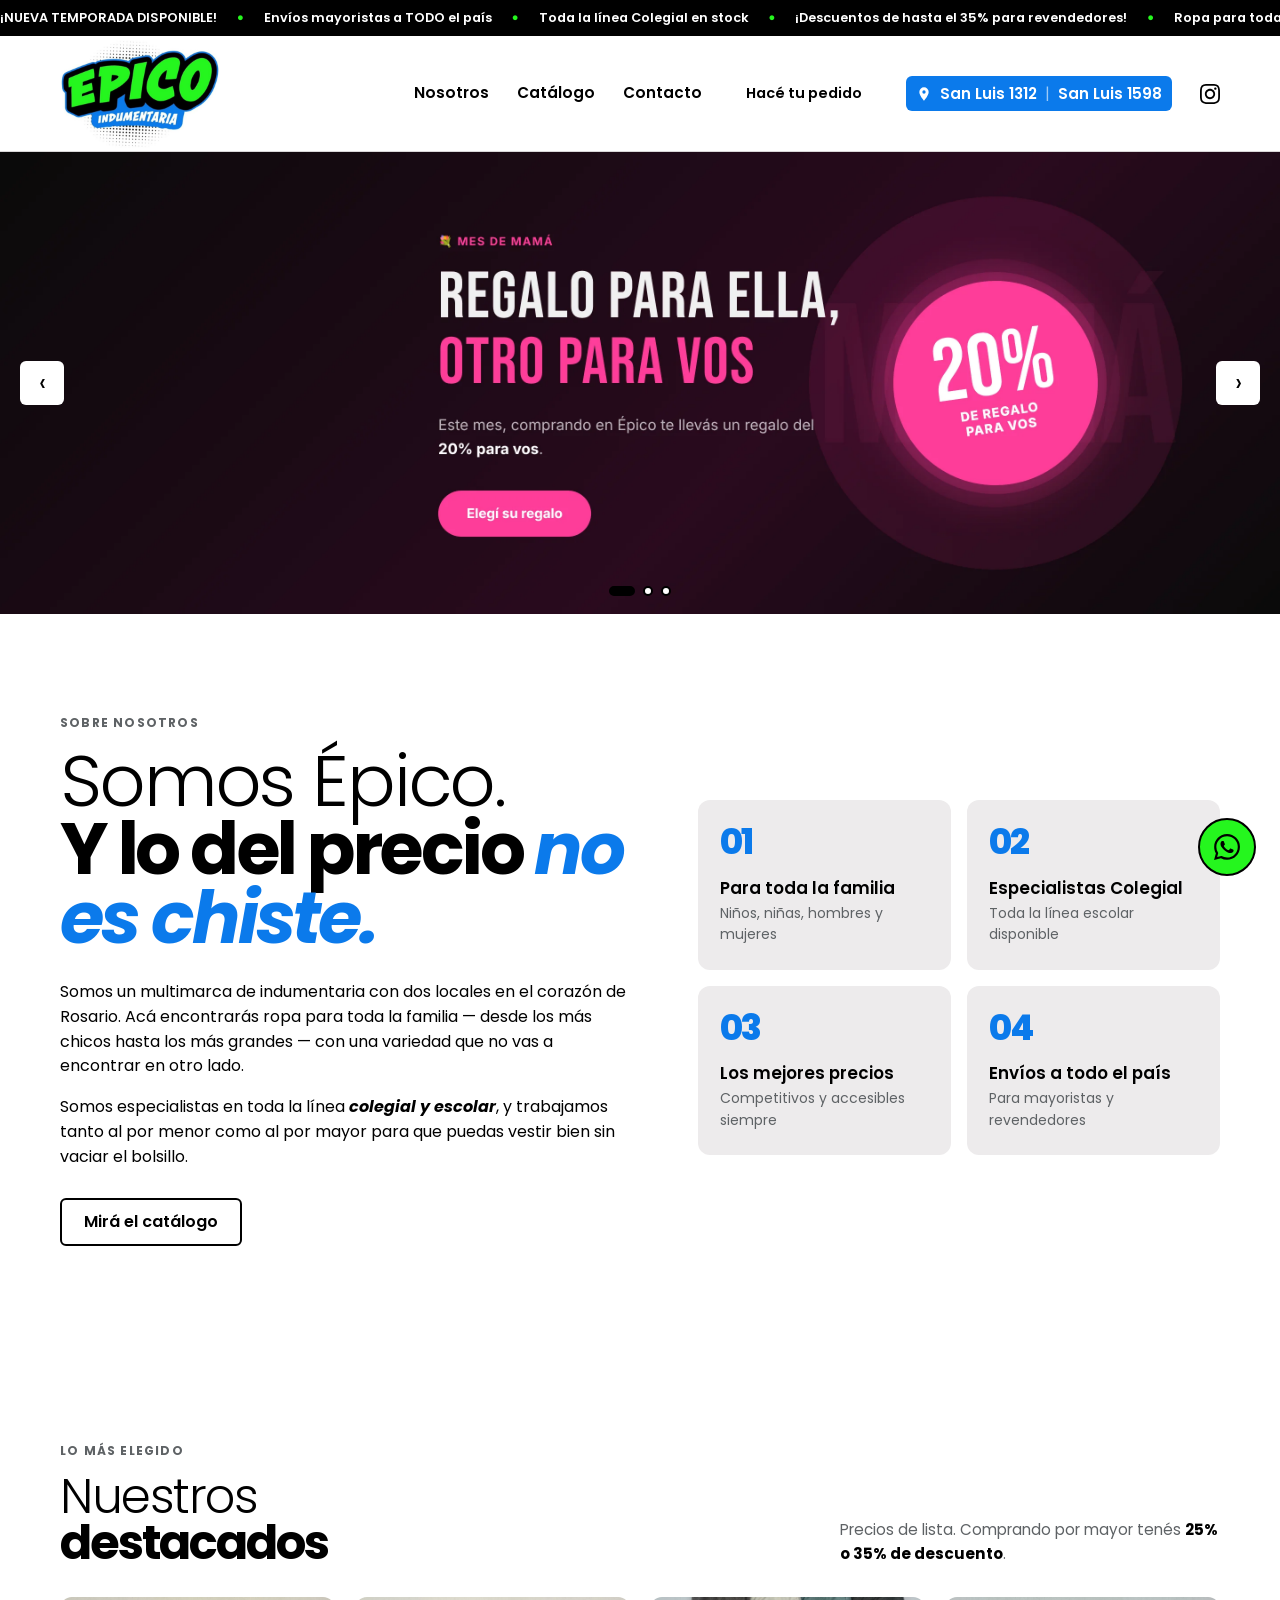
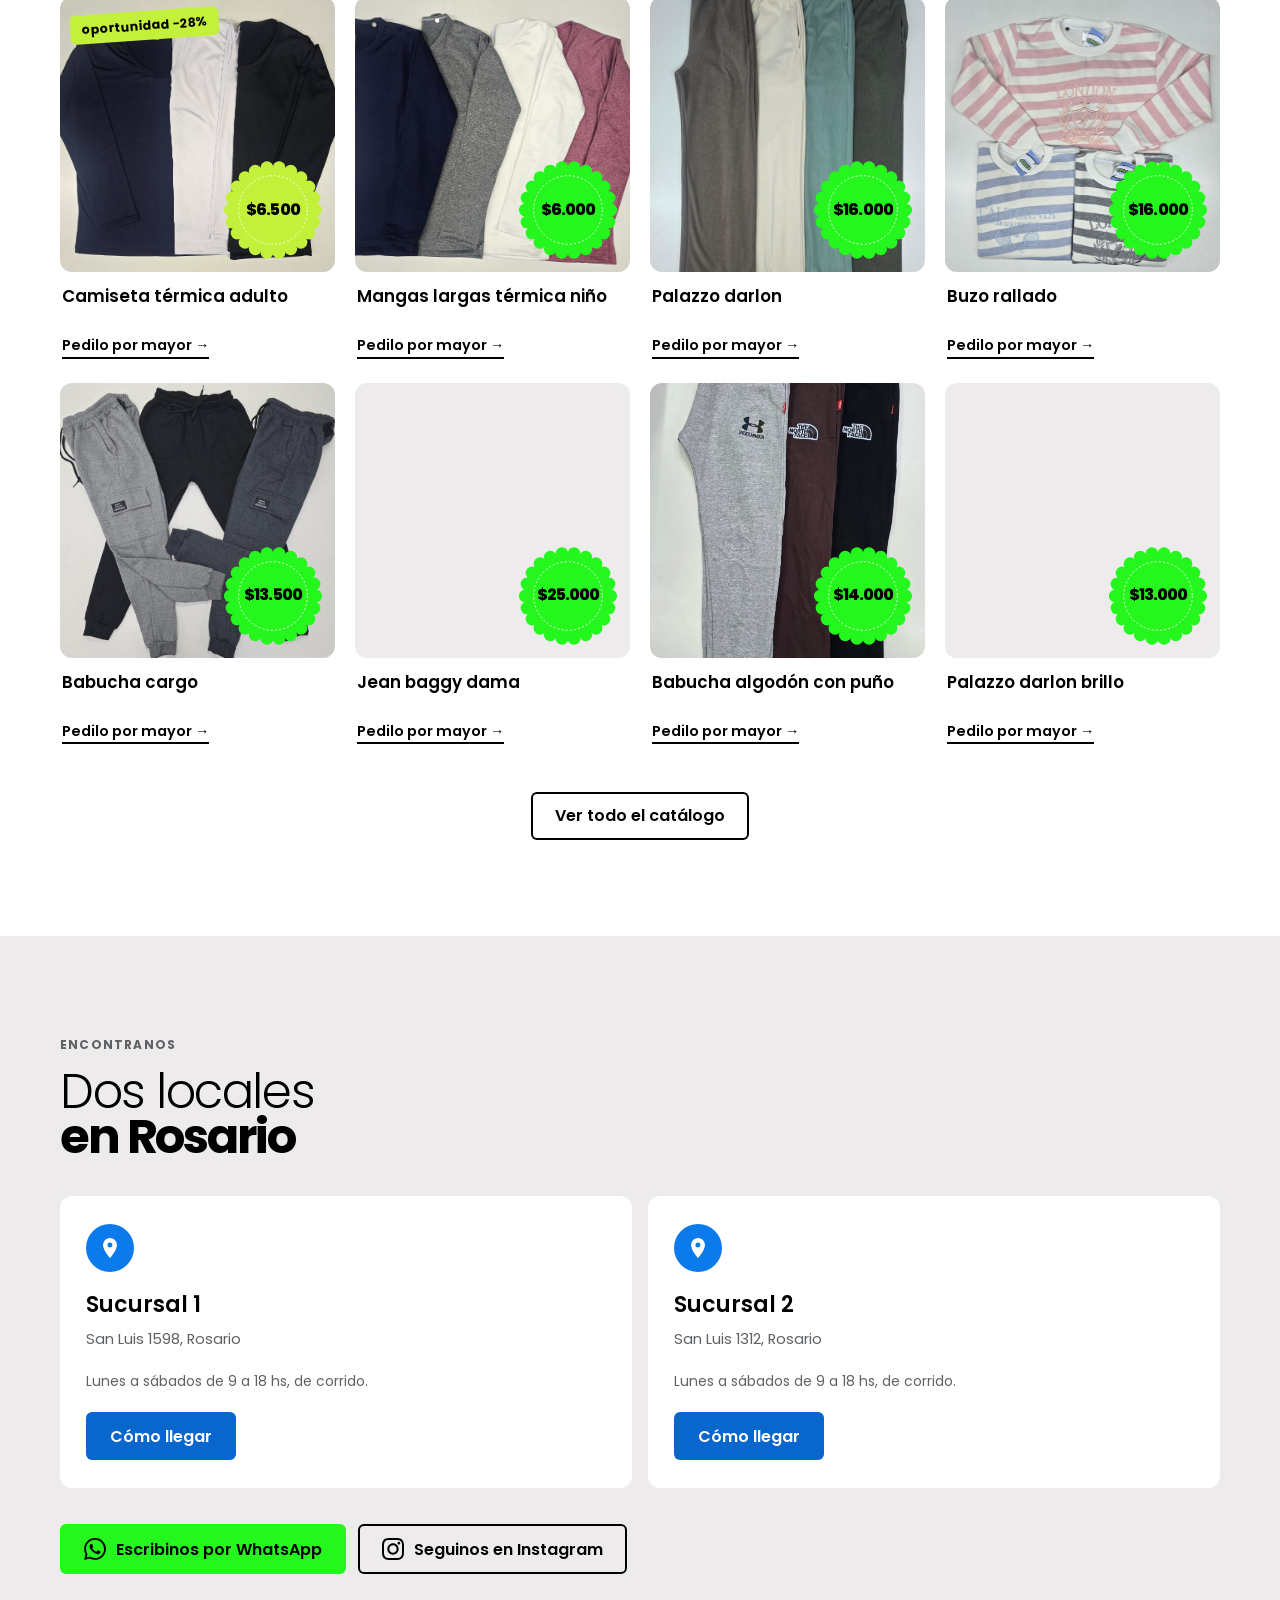
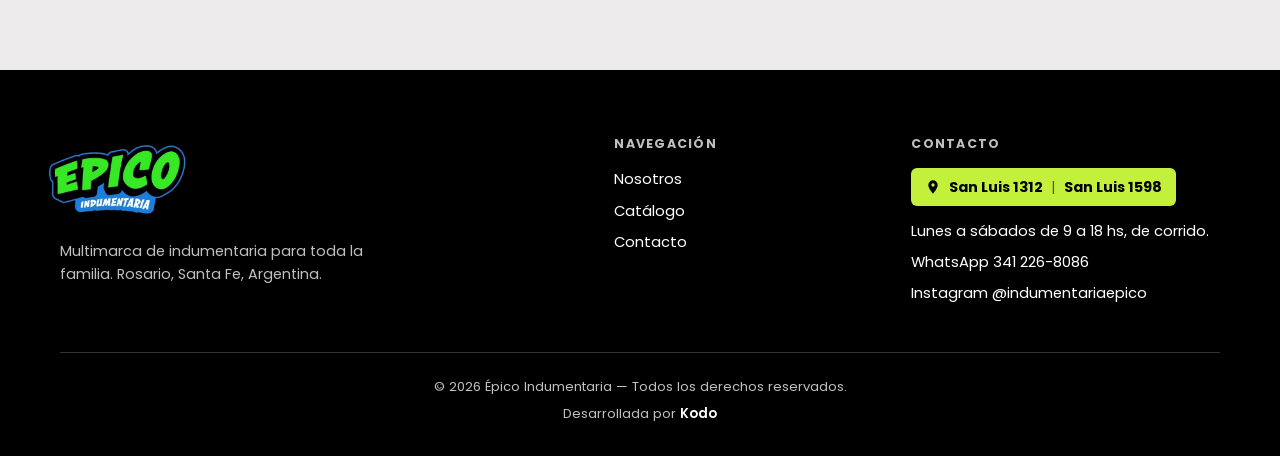
<file: docs/index.html>
<!DOCTYPE html>
<html lang="es">
<head>
  <meta charset="UTF-8">
  <meta name="viewport" content="width=device-width, initial-scale=1.0">
  <meta name="theme-color" content="#FFFFFF">
  <meta name="description" content="Épico Indumentaria — Multimarca de ropa para toda la familia en Rosario. San Luis 1598 y San Luis 1312. Minorista y Mayorista con envíos a todo el país.">
  <title>Épico Indumentaria | Rosario</title>
  <link rel="stylesheet" href="css/styles.css?v=202611172100">
  <link rel="preconnect" href="https://fonts.googleapis.com">
  <link rel="preconnect" href="https://fonts.gstatic.com" crossorigin>
  <link href="https://fonts.googleapis.com/css2?family=Poppins:ital,wght@0,300;0,400;0,600;0,700;0,800;1,700;1,800&display=swap" rel="stylesheet">

  <!-- Google Analytics -->
  <script async src="https://www.googletagmanager.com/gtag/js?id=G-D0J2YWJC5S"></script>
  <script>
    window.dataLayer = window.dataLayer || [];
    function gtag(){dataLayer.push(arguments);}
    gtag('js', new Date());
    gtag('config', 'G-D0J2YWJC5S');
  </script>
</head>
<body>

  <!-- TICKER -->
  <div class="ticker-wrap">
    <div class="ticker-track">
      <div class="ticker-content">
        <span>¡NUEVA TEMPORADA DISPONIBLE!</span><span class="sep">●</span>
        <span>Envíos mayoristas a TODO el país</span><span class="sep">●</span>
        <span>Toda la línea Colegial en stock</span><span class="sep">●</span>
        <span>¡Descuentos de hasta el 35% para revendedores!</span><span class="sep">●</span>
        <span>Ropa para toda la familia al mejor precio</span><span class="sep">●</span>
        <span>Dos locales en San Luis — Rosario</span><span class="sep">●</span>
        <span>¡NUEVA TEMPORADA DISPONIBLE!</span><span class="sep">●</span>
        <span>Envíos mayoristas a TODO el país</span><span class="sep">●</span>
        <span>Toda la línea Colegial en stock</span><span class="sep">●</span>
        <span>¡Descuentos de hasta el 35% para revendedores!</span><span class="sep">●</span>
        <span>Ropa para toda la familia al mejor precio</span><span class="sep">●</span>
        <span>Dos locales en San Luis — Rosario</span><span class="sep">●</span>
      </div>
    </div>
  </div>

  <!-- HEADER -->
  <header class="site-header" id="top">
    <div class="header-inner container">
      <a href="#top" class="logo-wrap">
        <img src="assets/logo-color.png" alt="Épico Indumentaria" class="logo-img" width="480" height="324">
      </a>
      <nav class="main-nav" id="mainNav">
        <a href="#nosotros">Nosotros</a>
        <a href="catalogo.html">Catálogo</a>
        <a href="#contacto">Contacto</a>
        <a href="catalogo.html" class="btn btn-borde header-cta">Hacé tu pedido</a>
        <a href="#contacto" class="direccion header-direccion"><svg width="16" height="16" viewBox="0 0 24 24" fill="currentColor" aria-hidden="true"><path d="M12 2a7 7 0 0 0-7 7c0 5.25 7 13 7 13s7-7.75 7-13a7 7 0 0 0-7-7zm0 9.5A2.5 2.5 0 1 1 12 6.5a2.5 2.5 0 0 1 0 5z"/></svg>San Luis 1312 <span class="sep">|</span> San Luis 1598</a>
        <a href="https://www.instagram.com/indumentariaepico" target="_blank" class="nav-ig" aria-label="Instagram">
          <svg width="20" height="20" viewBox="0 0 24 24" fill="currentColor"><path d="M12 2.163c3.204 0 3.584.012 4.85.07 3.252.148 4.771 1.691 4.919 4.919.058 1.265.069 1.645.069 4.849 0 3.205-.012 3.584-.069 4.849-.149 3.225-1.664 4.771-4.919 4.919-1.266.058-1.644.07-4.85.07-3.204 0-3.584-.012-4.849-.07-3.26-.149-4.771-1.699-4.919-4.92-.058-1.265-.07-1.644-.07-4.849 0-3.204.013-3.583.07-4.849.149-3.227 1.664-4.771 4.919-4.919 1.266-.057 1.645-.069 4.849-.069zm0-2.163c-3.259 0-3.667.014-4.947.072-4.358.2-6.78 2.618-6.98 6.98-.059 1.281-.073 1.689-.073 4.948 0 3.259.014 3.668.072 4.948.2 4.358 2.618 6.78 6.98 6.98 1.281.058 1.689.072 4.948.072 3.259 0 3.668-.014 4.948-.072 4.354-.2 6.782-2.618 6.979-6.98.059-1.28.073-1.689.073-4.948 0-3.259-.014-3.667-.072-4.947-.196-4.354-2.617-6.78-6.979-6.98-1.281-.059-1.69-.073-4.949-.073zm0 5.838c-3.403 0-6.162 2.759-6.162 6.162s2.759 6.163 6.162 6.163 6.162-2.759 6.162-6.163c0-3.403-2.759-6.162-6.162-6.162zm0 10.162c-2.209 0-4-1.79-4-4 0-2.209 1.791-4 4-4s4 1.791 4 4c0 2.21-1.791 4-4 4zm6.406-11.845c-.796 0-1.441.645-1.441 1.44s.645 1.44 1.441 1.44c.795 0 1.439-.645 1.439-1.44s-.644-1.44-1.439-1.44z"/></svg>
        </a>
      </nav>
      <button class="menu-toggle" id="menuToggle" aria-label="Menú">
        <span></span><span></span><span></span>
      </button>
    </div>
  </header>

  <!-- HERO CAROUSEL -->
  <section class="hero-section">
    <div class="hero-slides" id="heroSlides">

      <a class="hero-slide hero-slide-img active" href="#catalogo">
        <picture>
          <source media="(max-width: 600px)" srcset="assets/banners/1-mes-de-mama-mobile.webp" width="1080" height="1350">
          <img src="assets/banners/1-mes-de-mama.webp" alt="Mes de mamá: regalo para ella, otro para vos. Comprando en Épico te llevás un regalo del 20% para vos." width="2880" height="1040">
        </picture>
      </a>

      <a class="hero-slide hero-slide-img" href="https://epicoindumentaria.tiendadepuntos.com/auth" target="_blank" rel="noopener">
        <picture>
          <source media="(max-width: 600px)" srcset="assets/banners/2-epipuntos-mobile.webp" width="1080" height="1350">
          <img src="assets/banners/2-epipuntos.webp" alt="Epiclub: sumá Epipuntos en cada compra. Registrate gratis escaneando el QR y canjealos por beneficios." width="2880" height="1040" loading="lazy">
        </picture>
      </a>

      <a class="hero-slide hero-slide-img" href="#contacto">
        <picture>
          <source media="(max-width: 600px)" srcset="assets/banners/3-cumple-mobile.webp" width="1080" height="1350">
          <img src="assets/banners/3-cumple.webp" alt="En tu cumple, el regalo te lo hace Épico: presentá tu DNI en caja y te hacemos un descuento en tu compra." width="2880" height="1040" loading="lazy">
        </picture>
      </a>

    </div>

    <button class="slide-arrow arrow-prev" id="slidePrev">&#8249;</button>
    <button class="slide-arrow arrow-next" id="slideNext">&#8250;</button>
    <div class="slide-dots" id="slideDots">
      <button class="dot active" data-index="0"></button>
      <button class="dot" data-index="1"></button>
      <button class="dot" data-index="2"></button>
    </div>
  </section>

  <!-- ABOUT -->
  <section class="about-section" id="nosotros">
    <div class="container">
      <div class="about-grid">
        <div class="about-text">
          <span class="section-tag">Sobre nosotros</span>
          <h2 class="titular titular-xl"><span>Somos Épico.</span><strong>Y lo del precio <em class="hl-blue">no es chiste.</em></strong></h2>
          <p>Somos un multimarca de indumentaria con dos locales en el corazón de Rosario. Acá encontrarás ropa para toda la familia — desde los más chicos hasta los más grandes — con una variedad que no vas a encontrar en otro lado.</p>
          <p>Somos especialistas en toda la línea <strong>colegial y escolar</strong>, y trabajamos tanto al por menor como al por mayor para que puedas vestir bien sin vaciar el bolsillo.</p>
          <a href="catalogo.html" class="btn btn-borde">Mirá el catálogo</a>
        </div>
        <div class="pillars-grid">
          <div class="pillar">
            <span class="pillar-num">01</span>
            <h4>Para toda la familia</h4>
            <p>Niños, niñas, hombres y mujeres</p>
          </div>
          <div class="pillar">
            <span class="pillar-num">02</span>
            <h4>Especialistas Colegial</h4>
            <p>Toda la línea escolar disponible</p>
          </div>
          <div class="pillar">
            <span class="pillar-num">03</span>
            <h4>Los mejores precios</h4>
            <p>Competitivos y accesibles siempre</p>
          </div>
          <div class="pillar">
            <span class="pillar-num">04</span>
            <h4>Envíos a todo el país</h4>
            <p>Para mayoristas y revendedores</p>
          </div>
        </div>
      </div>
    </div>
  </section>

  <!-- DESTACADOS (se marcan con una X en la columna "Favoritos" del Sheet) -->
  <section class="catalog-section featured-section" id="destacados">
    <div class="container">
      <div class="catalog-header">
        <div>
          <span class="section-tag">Lo más elegido</span>
          <h2 class="titular"><span>Nuestros</span><strong>destacados</strong></h2>
        </div>
        <p class="featured-note">Precios de lista. Comprando por mayor tenés <strong>25% o 35% de descuento</strong>.</p>
      </div>
      <div class="products-grid" id="featuredGrid"></div>
      <div class="featured-more">
        <a href="catalogo.html" class="btn btn-borde">Ver todo el catálogo</a>
      </div>
    </div>
  </section>

  <!-- CONTACT -->
  <section class="contact-section" id="contacto">
    <div class="container">
      <span class="section-tag">Encontranos</span>
      <h2 class="titular"><span>Dos locales</span><strong>en Rosario</strong></h2>
      <div class="locations-grid">
        <div class="location-card">
          <div class="loc-icon"><svg width="24" height="24" viewBox="0 0 24 24" fill="currentColor" aria-hidden="true"><path d="M12 2a7 7 0 0 0-7 7c0 5.25 7 13 7 13s7-7.75 7-13a7 7 0 0 0-7-7zm0 9.5A2.5 2.5 0 1 1 12 6.5a2.5 2.5 0 0 1 0 5z"/></svg></div>
          <h3>Sucursal 1</h3>
          <p class="loc-address">San Luis 1598, Rosario</p>
          <p class="loc-hours">Lunes a sábados de 9 a 18 hs, de corrido.</p>
          <a href="https://maps.google.com/?q=San+Luis+1598+Rosario+Santa+Fe+Argentina" target="_blank" rel="noopener" class="btn btn-azul">Cómo llegar</a>
        </div>
        <div class="location-card">
          <div class="loc-icon"><svg width="24" height="24" viewBox="0 0 24 24" fill="currentColor" aria-hidden="true"><path d="M12 2a7 7 0 0 0-7 7c0 5.25 7 13 7 13s7-7.75 7-13a7 7 0 0 0-7-7zm0 9.5A2.5 2.5 0 1 1 12 6.5a2.5 2.5 0 0 1 0 5z"/></svg></div>
          <h3>Sucursal 2</h3>
          <p class="loc-address">San Luis 1312, Rosario</p>
          <p class="loc-hours">Lunes a sábados de 9 a 18 hs, de corrido.</p>
          <a href="https://maps.google.com/?q=San+Luis+1312+Rosario+Santa+Fe+Argentina" target="_blank" rel="noopener" class="btn btn-azul">Cómo llegar</a>
        </div>
      </div>
      <div class="contact-ctas">
        <a href="https://wa.me/5493412268086" target="_blank" rel="noopener" class="btn btn-verde">
          <svg width="22" height="22" viewBox="0 0 24 24" fill="currentColor"><path d="M17.472 14.382c-.297-.149-1.758-.867-2.03-.967-.273-.099-.471-.148-.67.15-.197.297-.767.966-.94 1.164-.173.199-.347.223-.644.075-.297-.15-1.255-.463-2.39-1.475-.883-.788-1.48-1.761-1.653-2.059-.173-.297-.018-.458.13-.606.134-.133.298-.347.446-.52.149-.174.198-.298.298-.497.099-.198.05-.371-.025-.52-.075-.149-.669-1.612-.916-2.207-.242-.579-.487-.5-.669-.51-.173-.008-.371-.01-.57-.01-.198 0-.52.074-.792.372-.272.297-1.04 1.016-1.04 2.479 0 1.462 1.065 2.875 1.213 3.074.149.198 2.096 3.2 5.077 4.487.709.306 1.262.489 1.694.625.712.227 1.36.195 1.871.118.571-.085 1.758-.719 2.006-1.413.248-.694.248-1.289.173-1.413-.074-.124-.272-.198-.57-.347m-5.421 7.403h-.004a9.87 9.87 0 01-5.031-1.378l-.361-.214-3.741.982.998-3.648-.235-.374a9.86 9.86 0 01-1.51-5.26c.001-5.45 4.436-9.884 9.888-9.884 2.64 0 5.122 1.03 6.988 2.898a9.825 9.825 0 012.893 6.994c-.003 5.45-4.437 9.884-9.885 9.884m8.413-18.297A11.815 11.815 0 0012.05 0C5.495 0 .16 5.335.157 11.892c0 2.096.547 4.142 1.588 5.945L.057 24l6.305-1.654a11.882 11.882 0 005.683 1.448h.005c6.554 0 11.89-5.335 11.893-11.893a11.821 11.821 0 00-3.48-8.413z"/></svg>
          Escribinos por WhatsApp
        </a>
        <a href="https://www.instagram.com/indumentariaepico" target="_blank" rel="noopener" class="btn btn-borde">
          <svg width="22" height="22" viewBox="0 0 24 24" fill="currentColor"><path d="M12 2.163c3.204 0 3.584.012 4.85.07 3.252.148 4.771 1.691 4.919 4.919.058 1.265.069 1.645.069 4.849 0 3.205-.012 3.584-.069 4.849-.149 3.225-1.664 4.771-4.919 4.919-1.266.058-1.644.07-4.85.07-3.204 0-3.584-.012-4.849-.07-3.26-.149-4.771-1.699-4.919-4.92-.058-1.265-.07-1.644-.07-4.849 0-3.204.013-3.583.07-4.849.149-3.227 1.664-4.771 4.919-4.919 1.266-.057 1.645-.069 4.849-.069zm0-2.163c-3.259 0-3.667.014-4.947.072-4.358.2-6.78 2.618-6.98 6.98-.059 1.281-.073 1.689-.073 4.948 0 3.259.014 3.668.072 4.948.2 4.358 2.618 6.78 6.98 6.98 1.281.058 1.689.072 4.948.072 3.259 0 3.668-.014 4.948-.072 4.354-.2 6.782-2.618 6.979-6.98.059-1.28.073-1.689.073-4.948 0-3.259-.014-3.667-.072-4.947-.196-4.354-2.617-6.78-6.979-6.98-1.281-.059-1.69-.073-4.949-.073zm0 5.838c-3.403 0-6.162 2.759-6.162 6.162s2.759 6.163 6.162 6.163 6.162-2.759 6.162-6.163c0-3.403-2.759-6.162-6.162-6.162zm0 10.162c-2.209 0-4-1.79-4-4 0-2.209 1.791-4 4-4s4 1.791 4 4c0 2.21-1.791 4-4 4zm6.406-11.845c-.796 0-1.441.645-1.441 1.44s.645 1.44 1.441 1.44c.795 0 1.439-.645 1.439-1.44s-.644-1.44-1.439-1.44z"/></svg>
          Seguinos en Instagram
        </a>
      </div>
    </div>
  </section>

  <!-- FOOTER -->
  <footer class="site-footer">
    <div class="container">
      <div class="footer-grid">
        <div class="footer-brand">
          <img src="assets/logo.png" alt="Épico Indumentaria" class="footer-logo">
          <p>Multimarca de indumentaria para toda la familia. Rosario, Santa Fe, Argentina.</p>
        </div>
        <div class="footer-nav">
          <h4>Navegación</h4>
          <a href="#nosotros">Nosotros</a>
          <a href="catalogo.html">Catálogo</a>
          <a href="#contacto">Contacto</a>
        </div>
        <div class="footer-info">
          <h4>Contacto</h4>
          <span class="direccion direccion-lima"><svg width="16" height="16" viewBox="0 0 24 24" fill="currentColor" aria-hidden="true"><path d="M12 2a7 7 0 0 0-7 7c0 5.25 7 13 7 13s7-7.75 7-13a7 7 0 0 0-7-7zm0 9.5A2.5 2.5 0 1 1 12 6.5a2.5 2.5 0 0 1 0 5z"/></svg>San Luis 1312 <span class="sep">|</span> San Luis 1598</span>
          <p>Lunes a sábados de 9 a 18 hs, de corrido.</p>
          <p>WhatsApp 341 226-8086</p>
          <p>Instagram @indumentariaepico</p>
        </div>
      </div>
      <div class="footer-bottom">
        <p>© 2026 Épico Indumentaria — Todos los derechos reservados.</p>
        <p class="footer-dev">Desarrollada por <a href="https://efectokodo.com" target="_blank" rel="noopener">Kodo</a></p>
      </div>
    </div>
  </footer>

  <!-- WHATSAPP FLOAT -->
  <a href="https://wa.me/5493412268086" target="_blank" class="wapp-float" title="Escribinos al WhatsApp">
    <svg width="26" height="26" viewBox="0 0 24 24" fill="currentColor"><path d="M17.472 14.382c-.297-.149-1.758-.867-2.03-.967-.273-.099-.471-.148-.67.15-.197.297-.767.966-.94 1.164-.173.199-.347.223-.644.075-.297-.15-1.255-.463-2.39-1.475-.883-.788-1.48-1.761-1.653-2.059-.173-.297-.018-.458.13-.606.134-.133.298-.347.446-.52.149-.174.198-.298.298-.497.099-.198.05-.371-.025-.52-.075-.149-.669-1.612-.916-2.207-.242-.579-.487-.5-.669-.51-.173-.008-.371-.01-.57-.01-.198 0-.52.074-.792.372-.272.297-1.04 1.016-1.04 2.479 0 1.462 1.065 2.875 1.213 3.074.149.198 2.096 3.2 5.077 4.487.709.306 1.262.489 1.694.625.712.227 1.36.195 1.871.118.571-.085 1.758-.719 2.006-1.413.248-.694.248-1.289.173-1.413-.074-.124-.272-.198-.57-.347m-5.421 7.403h-.004a9.87 9.87 0 01-5.031-1.378l-.361-.214-3.741.982.998-3.648-.235-.374a9.86 9.86 0 01-1.51-5.26c.001-5.45 4.436-9.884 9.888-9.884 2.64 0 5.122 1.03 6.988 2.898a9.825 9.825 0 012.893 6.994c-.003 5.45-4.437 9.884-9.885 9.884m8.413-18.297A11.815 11.815 0 0012.05 0C5.495 0 .16 5.335.157 11.892c0 2.096.547 4.142 1.588 5.945L.057 24l6.305-1.654a11.882 11.882 0 005.683 1.448h.005c6.554 0 11.89-5.335 11.893-11.893a11.821 11.821 0 00-3.48-8.413z"/></svg>
  </a>

  <script src="js/data.js?v=202611172100"></script>
  <script src="js/common.js?v=202611172100"></script>
  <script src="js/home.js?v=202611172100"></script>
  <script src="js/catalog-loader.js?v=202611172100"></script>
</body>
</html>
</file>
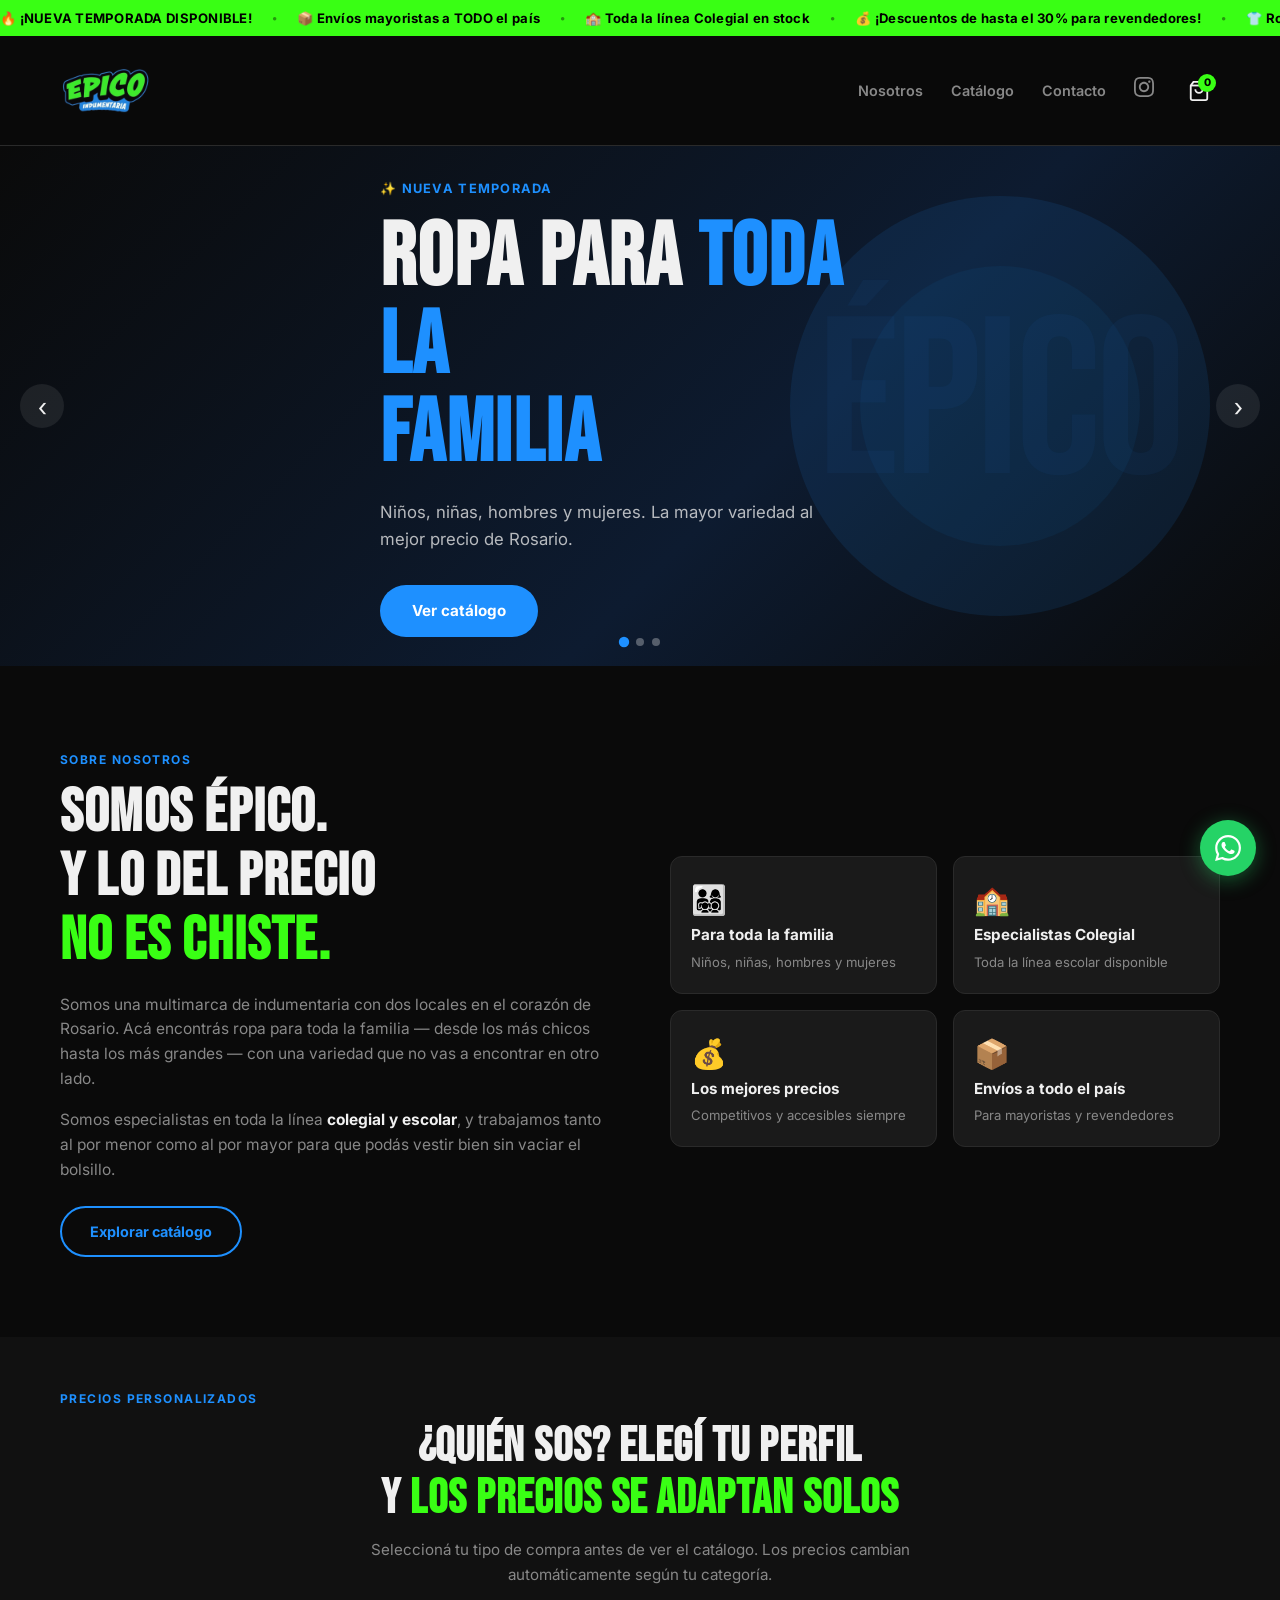
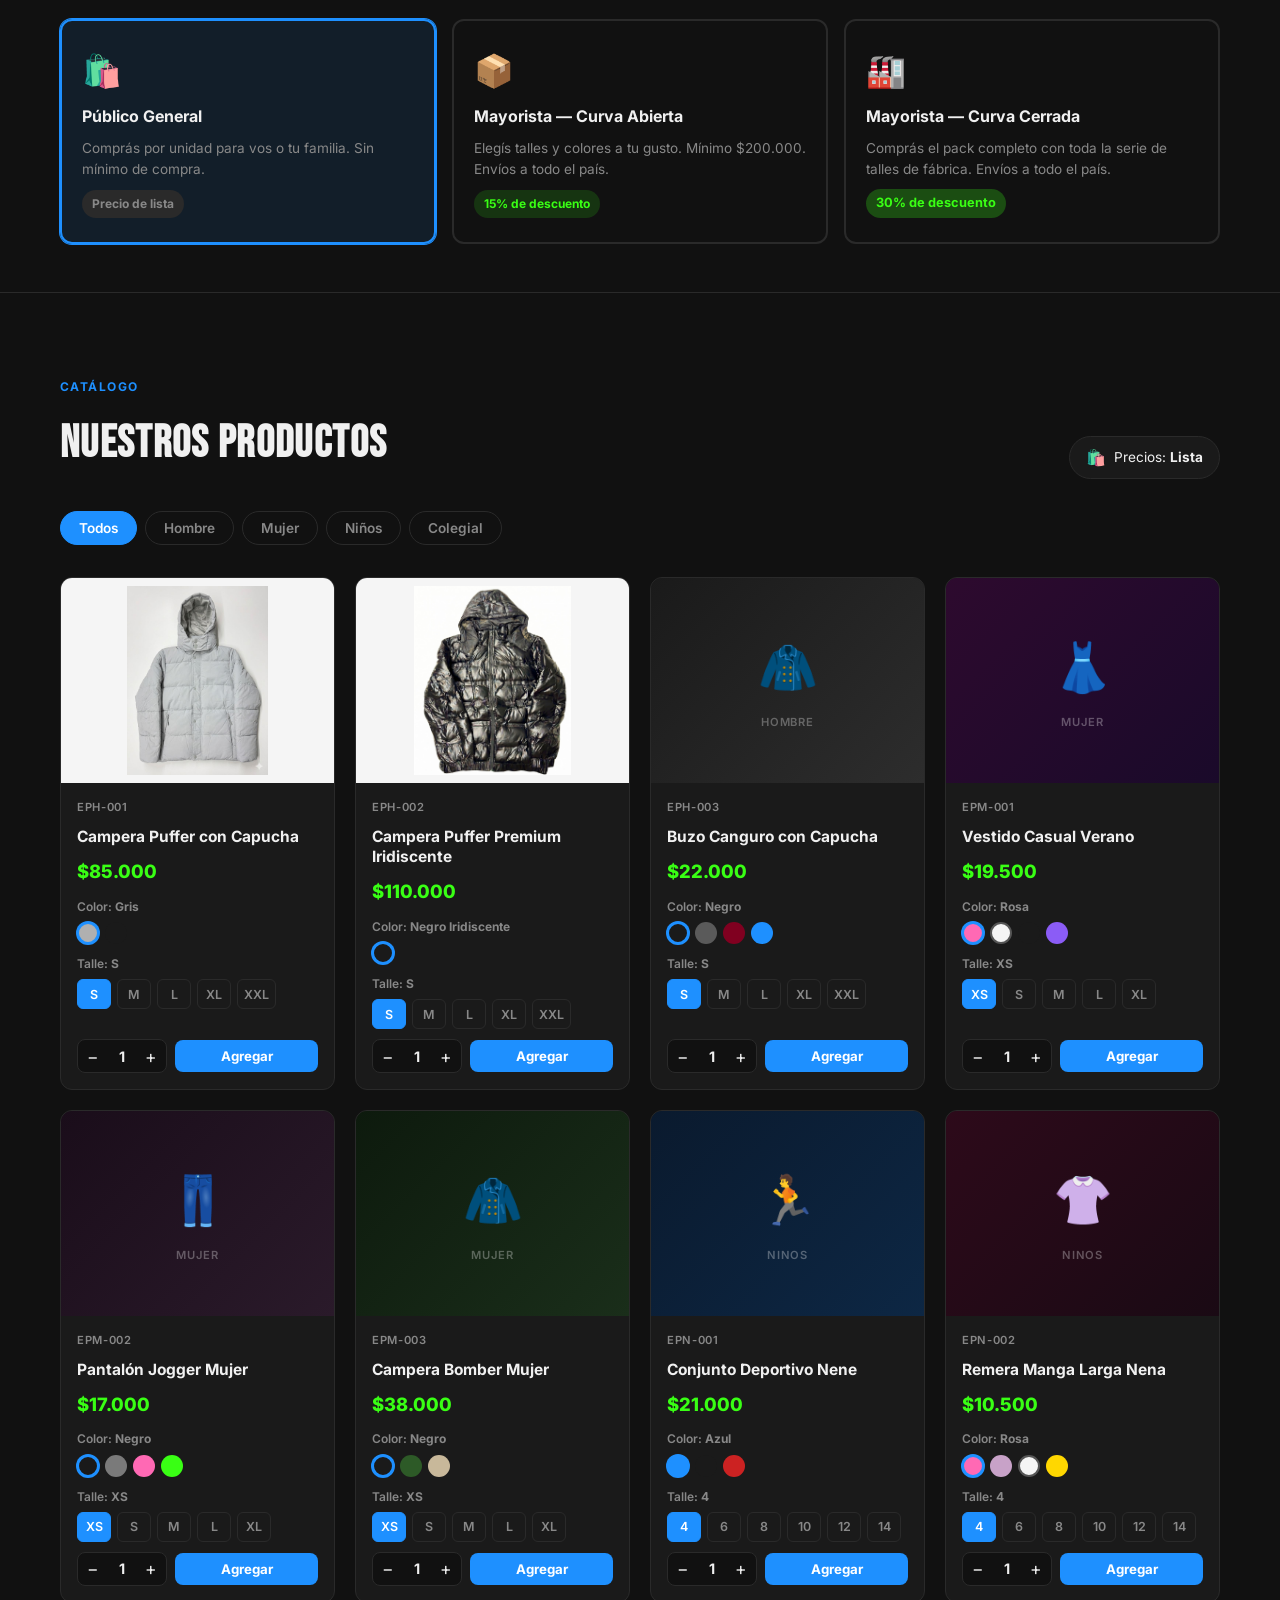
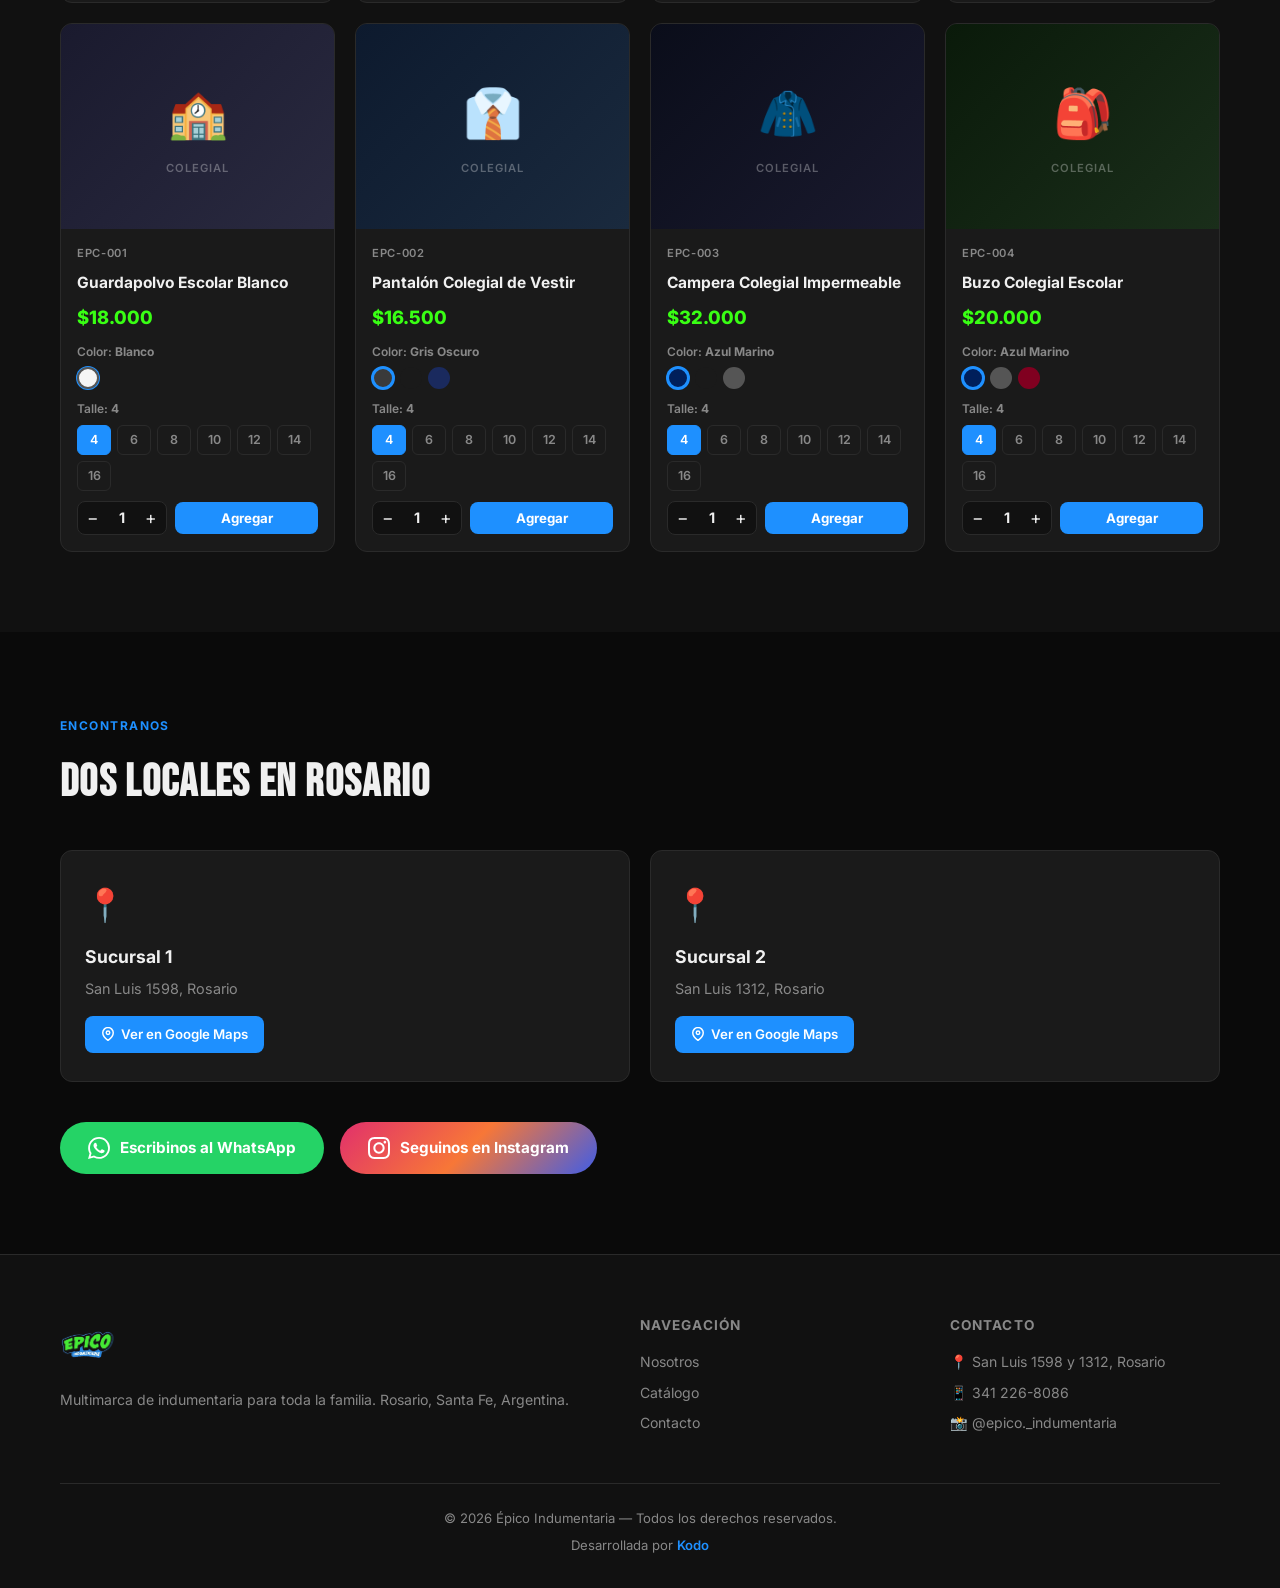
<file: web/index.html>
<!DOCTYPE html>
<html lang="es">
<head>
  <meta charset="UTF-8">
  <meta name="viewport" content="width=device-width, initial-scale=1.0">
  <meta name="description" content="Épico Indumentaria — Multimarca de ropa para toda la familia en Rosario. San Luis 1598 y San Luis 1312. Minorista y Mayorista con envíos a todo el país.">
  <title>Épico Indumentaria | Rosario</title>
  <link rel="stylesheet" href="css/styles.css">
  <link rel="preconnect" href="https://fonts.googleapis.com">
  <link href="https://fonts.googleapis.com/css2?family=Bebas+Neue&family=Inter:wght@400;500;600;700;800&display=swap" rel="stylesheet">
</head>
<body>

  <!-- TICKER -->
  <div class="ticker-wrap">
    <div class="ticker-track">
      <div class="ticker-content">
        <span>🔥 ¡NUEVA TEMPORADA DISPONIBLE!</span><span class="sep">•</span>
        <span>📦 Envíos mayoristas a TODO el país</span><span class="sep">•</span>
        <span>🏫 Toda la línea Colegial en stock</span><span class="sep">•</span>
        <span>💰 ¡Descuentos de hasta el 30% para revendedores!</span><span class="sep">•</span>
        <span>👕 Ropa para toda la familia al mejor precio</span><span class="sep">•</span>
        <span>🛍️ Dos locales en San Luis — Rosario</span><span class="sep">•</span>
        <span>🔥 ¡NUEVA TEMPORADA DISPONIBLE!</span><span class="sep">•</span>
        <span>📦 Envíos mayoristas a TODO el país</span><span class="sep">•</span>
        <span>🏫 Toda la línea Colegial en stock</span><span class="sep">•</span>
        <span>💰 ¡Descuentos de hasta el 30% para revendedores!</span><span class="sep">•</span>
        <span>👕 Ropa para toda la familia al mejor precio</span><span class="sep">•</span>
        <span>🛍️ Dos locales en San Luis — Rosario</span><span class="sep">•</span>
      </div>
    </div>
  </div>

  <!-- HEADER -->
  <header class="site-header" id="top">
    <div class="header-inner container">
      <a href="#top" class="logo-wrap">
        <img src="../assets/logo.png" alt="Épico Indumentaria" class="logo-img">
      </a>
      <nav class="main-nav" id="mainNav">
        <a href="#nosotros">Nosotros</a>
        <a href="#catalogo">Catálogo</a>
        <a href="#contacto">Contacto</a>
        <a href="https://www.instagram.com/epico._indumentaria" target="_blank" class="nav-ig" aria-label="Instagram">
          <svg width="20" height="20" viewBox="0 0 24 24" fill="currentColor"><path d="M12 2.163c3.204 0 3.584.012 4.85.07 3.252.148 4.771 1.691 4.919 4.919.058 1.265.069 1.645.069 4.849 0 3.205-.012 3.584-.069 4.849-.149 3.225-1.664 4.771-4.919 4.919-1.266.058-1.644.07-4.85.07-3.204 0-3.584-.012-4.849-.07-3.26-.149-4.771-1.699-4.919-4.92-.058-1.265-.07-1.644-.07-4.849 0-3.204.013-3.583.07-4.849.149-3.227 1.664-4.771 4.919-4.919 1.266-.057 1.645-.069 4.849-.069zm0-2.163c-3.259 0-3.667.014-4.947.072-4.358.2-6.78 2.618-6.98 6.98-.059 1.281-.073 1.689-.073 4.948 0 3.259.014 3.668.072 4.948.2 4.358 2.618 6.78 6.98 6.98 1.281.058 1.689.072 4.948.072 3.259 0 3.668-.014 4.948-.072 4.354-.2 6.782-2.618 6.979-6.98.059-1.28.073-1.689.073-4.948 0-3.259-.014-3.667-.072-4.947-.196-4.354-2.617-6.78-6.979-6.98-1.281-.059-1.69-.073-4.949-.073zm0 5.838c-3.403 0-6.162 2.759-6.162 6.162s2.759 6.163 6.162 6.163 6.162-2.759 6.162-6.163c0-3.403-2.759-6.162-6.162-6.162zm0 10.162c-2.209 0-4-1.79-4-4 0-2.209 1.791-4 4-4s4 1.791 4 4c0 2.21-1.791 4-4 4zm6.406-11.845c-.796 0-1.441.645-1.441 1.44s.645 1.44 1.441 1.44c.795 0 1.439-.645 1.439-1.44s-.644-1.44-1.439-1.44z"/></svg>
        </a>
      </nav>
      <button class="cart-toggle" id="cartToggle" aria-label="Ver carrito">
        <svg width="22" height="22" viewBox="0 0 24 24" fill="none" stroke="currentColor" stroke-width="2"><path d="M6 2L3 6v14a2 2 0 002 2h14a2 2 0 002-2V6l-3-4z"/><line x1="3" y1="6" x2="21" y2="6"/><path d="M16 10a4 4 0 01-8 0"/></svg>
        <span class="cart-badge" id="cartCount">0</span>
      </button>
      <button class="menu-toggle" id="menuToggle" aria-label="Menú">
        <span></span><span></span><span></span>
      </button>
    </div>
  </header>

  <!-- HERO CAROUSEL -->
  <section class="hero-section">
    <div class="hero-slides" id="heroSlides">

      <div class="hero-slide active" style="--slide-bg: linear-gradient(135deg, #0a0a0a 0%, #0d1b30 60%, #0a0a0a 100%);">
        <div class="slide-content container">
          <span class="slide-tag">✨ Nueva temporada</span>
          <h1>Ropa para <span class="hl-blue">toda la<br>familia</span></h1>
          <p>Niños, niñas, hombres y mujeres. La mayor variedad al mejor precio de Rosario.</p>
          <a href="#catalogo" class="btn-hero">Ver catálogo</a>
        </div>
        <div class="slide-deco">
          <div class="deco-ring r1"></div>
          <div class="deco-ring r2"></div>
          <div class="deco-word">ÉPICO</div>
        </div>
      </div>

      <div class="hero-slide" style="--slide-bg: linear-gradient(135deg, #0a0a0a 0%, #0a1a0a 60%, #0a0a0a 100%);">
        <div class="slide-content container">
          <span class="slide-tag">🏫 Especialistas</span>
          <h1>Vuelta al cole <span class="hl-green">sin<br>drama</span></h1>
          <p>Toda la línea colegial y escolar disponible. Guardapolvos, uniformes y más.</p>
          <a href="#catalogo" class="btn-hero btn-hero-green">Ver línea colegial</a>
        </div>
        <div class="slide-deco">
          <div class="deco-ring r1" style="background:rgba(57,255,20,.12)"></div>
          <div class="deco-ring r2" style="background:rgba(57,255,20,.06)"></div>
          <div class="deco-word" style="color:rgba(57,255,20,.05)">COLE</div>
        </div>
      </div>

      <div class="hero-slide" style="--slide-bg: linear-gradient(135deg, #0a0a0a 0%, #1a0a1a 60%, #0a0a0a 100%);">
        <div class="slide-content container">
          <span class="slide-tag">💼 Para revendedores</span>
          <h1>¡Emprendé <span class="hl-purple">con<br>nosotros!</span></h1>
          <p>Descuentos exclusivos hasta 30% para mayoristas y revendedores. Envíos a todo el país.</p>
          <a href="#selectorCliente" class="btn-hero btn-hero-purple">Quiero ser revendedor</a>
        </div>
        <div class="slide-deco">
          <div class="deco-ring r1" style="background:rgba(168,85,247,.12)"></div>
          <div class="deco-ring r2" style="background:rgba(168,85,247,.06)"></div>
          <div class="deco-word" style="color:rgba(168,85,247,.05)">$$$</div>
        </div>
      </div>

    </div>

    <button class="slide-arrow arrow-prev" id="slidePrev">&#8249;</button>
    <button class="slide-arrow arrow-next" id="slideNext">&#8250;</button>
    <div class="slide-dots" id="slideDots">
      <button class="dot active" data-index="0"></button>
      <button class="dot" data-index="1"></button>
      <button class="dot" data-index="2"></button>
    </div>
  </section>

  <!-- ABOUT -->
  <section class="about-section" id="nosotros">
    <div class="container">
      <div class="about-grid">
        <div class="about-text">
          <span class="section-tag">Sobre nosotros</span>
          <h2>Somos Épico.<br>Y lo del precio<br><span class="hl-green">no es chiste.</span></h2>
          <p>Somos una multimarca de indumentaria con dos locales en el corazón de Rosario. Acá encontrás ropa para toda la familia — desde los más chicos hasta los más grandes — con una variedad que no vas a encontrar en otro lado.</p>
          <p>Somos especialistas en toda la línea <strong>colegial y escolar</strong>, y trabajamos tanto al por menor como al por mayor para que podás vestir bien sin vaciar el bolsillo.</p>
          <a href="#catalogo" class="btn-outline">Explorar catálogo</a>
        </div>
        <div class="pillars-grid">
          <div class="pillar">
            <span class="pillar-icon">👨‍👩‍👧‍👦</span>
            <h4>Para toda la familia</h4>
            <p>Niños, niñas, hombres y mujeres</p>
          </div>
          <div class="pillar">
            <span class="pillar-icon">🏫</span>
            <h4>Especialistas Colegial</h4>
            <p>Toda la línea escolar disponible</p>
          </div>
          <div class="pillar">
            <span class="pillar-icon">💰</span>
            <h4>Los mejores precios</h4>
            <p>Competitivos y accesibles siempre</p>
          </div>
          <div class="pillar">
            <span class="pillar-icon">📦</span>
            <h4>Envíos a todo el país</h4>
            <p>Para mayoristas y revendedores</p>
          </div>
        </div>
      </div>
    </div>
  </section>

  <!-- CLIENT SELECTOR -->
  <section class="client-selector-section" id="selectorCliente">
    <div class="container">
      <span class="section-tag">Precios personalizados</span>
      <h2 class="selector-title">¿Quién sos? Elegí tu perfil<br>y <span class="hl-green">los precios se adaptan solos</span></h2>
      <p class="selector-subtitle">Seleccioná tu tipo de compra antes de ver el catálogo. Los precios cambian automáticamente según tu categoría.</p>
      <div class="selector-cards">

        <label class="selector-card" for="tipo-minorista">
          <input type="radio" name="clientType" id="tipo-minorista" value="minorista" checked>
          <div class="selector-card-inner">
            <span class="selector-icon">🛍️</span>
            <h3>Público General</h3>
            <p>Comprás por unidad para vos o tu familia. Sin mínimo de compra.</p>
            <span class="selector-badge">Precio de lista</span>
          </div>
        </label>

        <label class="selector-card" for="tipo-curva-abierta">
          <input type="radio" name="clientType" id="tipo-curva-abierta" value="curva-abierta">
          <div class="selector-card-inner">
            <span class="selector-icon">📦</span>
            <h3>Mayorista — Curva Abierta</h3>
            <p>Elegís talles y colores a tu gusto. Mínimo $200.000. Envíos a todo el país.</p>
            <span class="selector-badge discount-a">15% de descuento</span>
          </div>
        </label>

        <label class="selector-card" for="tipo-curva-cerrada">
          <input type="radio" name="clientType" id="tipo-curva-cerrada" value="curva-cerrada">
          <div class="selector-card-inner">
            <span class="selector-icon">🏭</span>
            <h3>Mayorista — Curva Cerrada</h3>
            <p>Comprás el pack completo con toda la serie de talles de fábrica. Envíos a todo el país.</p>
            <span class="selector-badge discount-b">30% de descuento</span>
          </div>
        </label>

      </div>
    </div>
  </section>

  <!-- CATALOG -->
  <section class="catalog-section" id="catalogo">
    <div class="container">
      <div class="catalog-header">
        <div>
          <span class="section-tag">Catálogo</span>
          <h2>Nuestros productos</h2>
        </div>
        <div class="price-mode-pill" id="priceModePill">
          <span class="pill-icon">🛍️</span>
          <span id="pillText">Precios: <strong>Lista</strong></span>
        </div>
      </div>

      <div class="catalog-filters" id="catalogFilters">
        <button class="filter-btn active" data-filter="all">Todos</button>
        <button class="filter-btn" data-filter="hombre">Hombre</button>
        <button class="filter-btn" data-filter="mujer">Mujer</button>
        <button class="filter-btn" data-filter="ninos">Niños</button>
        <button class="filter-btn" data-filter="colegial">Colegial</button>
      </div>

      <div class="products-grid" id="productsGrid"></div>
    </div>
  </section>

  <!-- CONTACT -->
  <section class="contact-section" id="contacto">
    <div class="container">
      <span class="section-tag">Encontranos</span>
      <h2>Dos locales en Rosario</h2>
      <div class="locations-grid">
        <div class="location-card">
          <div class="loc-icon">📍</div>
          <h3>Sucursal 1</h3>
          <p class="loc-address">San Luis 1598, Rosario</p>
          <a href="https://maps.google.com/?q=San+Luis+1598+Rosario+Santa+Fe+Argentina" target="_blank" class="btn-map">
            <svg width="14" height="14" viewBox="0 0 24 24" fill="none" stroke="currentColor" stroke-width="2.5"><path d="M21 10c0 7-9 13-9 13s-9-6-9-13a9 9 0 0118 0z"/><circle cx="12" cy="10" r="3"/></svg>
            Ver en Google Maps
          </a>
        </div>
        <div class="location-card">
          <div class="loc-icon">📍</div>
          <h3>Sucursal 2</h3>
          <p class="loc-address">San Luis 1312, Rosario</p>
          <a href="https://maps.google.com/?q=San+Luis+1312+Rosario+Santa+Fe+Argentina" target="_blank" class="btn-map">
            <svg width="14" height="14" viewBox="0 0 24 24" fill="none" stroke="currentColor" stroke-width="2.5"><path d="M21 10c0 7-9 13-9 13s-9-6-9-13a9 9 0 0118 0z"/><circle cx="12" cy="10" r="3"/></svg>
            Ver en Google Maps
          </a>
        </div>
      </div>
      <div class="contact-ctas">
        <a href="https://wa.me/5493412268086" target="_blank" class="btn-wapp-big">
          <svg width="22" height="22" viewBox="0 0 24 24" fill="currentColor"><path d="M17.472 14.382c-.297-.149-1.758-.867-2.03-.967-.273-.099-.471-.148-.67.15-.197.297-.767.966-.94 1.164-.173.199-.347.223-.644.075-.297-.15-1.255-.463-2.39-1.475-.883-.788-1.48-1.761-1.653-2.059-.173-.297-.018-.458.13-.606.134-.133.298-.347.446-.52.149-.174.198-.298.298-.497.099-.198.05-.371-.025-.52-.075-.149-.669-1.612-.916-2.207-.242-.579-.487-.5-.669-.51-.173-.008-.371-.01-.57-.01-.198 0-.52.074-.792.372-.272.297-1.04 1.016-1.04 2.479 0 1.462 1.065 2.875 1.213 3.074.149.198 2.096 3.2 5.077 4.487.709.306 1.262.489 1.694.625.712.227 1.36.195 1.871.118.571-.085 1.758-.719 2.006-1.413.248-.694.248-1.289.173-1.413-.074-.124-.272-.198-.57-.347m-5.421 7.403h-.004a9.87 9.87 0 01-5.031-1.378l-.361-.214-3.741.982.998-3.648-.235-.374a9.86 9.86 0 01-1.51-5.26c.001-5.45 4.436-9.884 9.888-9.884 2.64 0 5.122 1.03 6.988 2.898a9.825 9.825 0 012.893 6.994c-.003 5.45-4.437 9.884-9.885 9.884m8.413-18.297A11.815 11.815 0 0012.05 0C5.495 0 .16 5.335.157 11.892c0 2.096.547 4.142 1.588 5.945L.057 24l6.305-1.654a11.882 11.882 0 005.683 1.448h.005c6.554 0 11.89-5.335 11.893-11.893a11.821 11.821 0 00-3.48-8.413z"/></svg>
          Escribinos al WhatsApp
        </a>
        <a href="https://www.instagram.com/epico._indumentaria" target="_blank" class="btn-ig-big">
          <svg width="22" height="22" viewBox="0 0 24 24" fill="currentColor"><path d="M12 2.163c3.204 0 3.584.012 4.85.07 3.252.148 4.771 1.691 4.919 4.919.058 1.265.069 1.645.069 4.849 0 3.205-.012 3.584-.069 4.849-.149 3.225-1.664 4.771-4.919 4.919-1.266.058-1.644.07-4.85.07-3.204 0-3.584-.012-4.849-.07-3.26-.149-4.771-1.699-4.919-4.92-.058-1.265-.07-1.644-.07-4.849 0-3.204.013-3.583.07-4.849.149-3.227 1.664-4.771 4.919-4.919 1.266-.057 1.645-.069 4.849-.069zm0-2.163c-3.259 0-3.667.014-4.947.072-4.358.2-6.78 2.618-6.98 6.98-.059 1.281-.073 1.689-.073 4.948 0 3.259.014 3.668.072 4.948.2 4.358 2.618 6.78 6.98 6.98 1.281.058 1.689.072 4.948.072 3.259 0 3.668-.014 4.948-.072 4.354-.2 6.782-2.618 6.979-6.98.059-1.28.073-1.689.073-4.948 0-3.259-.014-3.667-.072-4.947-.196-4.354-2.617-6.78-6.979-6.98-1.281-.059-1.69-.073-4.949-.073zm0 5.838c-3.403 0-6.162 2.759-6.162 6.162s2.759 6.163 6.162 6.163 6.162-2.759 6.162-6.163c0-3.403-2.759-6.162-6.162-6.162zm0 10.162c-2.209 0-4-1.79-4-4 0-2.209 1.791-4 4-4s4 1.791 4 4c0 2.21-1.791 4-4 4zm6.406-11.845c-.796 0-1.441.645-1.441 1.44s.645 1.44 1.441 1.44c.795 0 1.439-.645 1.439-1.44s-.644-1.44-1.439-1.44z"/></svg>
          Seguinos en Instagram
        </a>
      </div>
    </div>
  </section>

  <!-- FOOTER -->
  <footer class="site-footer">
    <div class="container">
      <div class="footer-grid">
        <div class="footer-brand">
          <img src="../assets/logo.png" alt="Épico Indumentaria" class="footer-logo">
          <p>Multimarca de indumentaria para toda la familia. Rosario, Santa Fe, Argentina.</p>
        </div>
        <div class="footer-nav">
          <h4>Navegación</h4>
          <a href="#nosotros">Nosotros</a>
          <a href="#catalogo">Catálogo</a>
          <a href="#contacto">Contacto</a>
        </div>
        <div class="footer-info">
          <h4>Contacto</h4>
          <p>📍 San Luis 1598 y 1312, Rosario</p>
          <p>📱 341 226-8086</p>
          <p>📸 @epico._indumentaria</p>
        </div>
      </div>
      <div class="footer-bottom">
        <p>© 2026 Épico Indumentaria — Todos los derechos reservados.</p>
        <p class="footer-dev">Desarrollada por <a href="https://efectokodo.com" target="_blank" rel="noopener">Kodo</a></p>
      </div>
    </div>
  </footer>

  <!-- CART SIDEBAR -->
  <div class="cart-overlay" id="cartOverlay"></div>
  <aside class="cart-sidebar" id="cartSidebar">
    <div class="cart-top">
      <h3>Tu pedido</h3>
      <button class="cart-close-btn" id="cartClose">✕</button>
    </div>
    <div class="cart-client-pill" id="cartClientPill">🛍️ Público General</div>
    <div class="cart-body" id="cartBody">
      <div class="cart-empty-state">
        <span>🛒</span>
        <p>Tu carrito está vacío</p>
      </div>
    </div>
    <div class="cart-foot" id="cartFoot" style="display:none">
      <div class="cart-total-row">
        <span>Total</span>
        <span class="cart-total" id="cartTotal">$0</span>
      </div>
      <div class="cart-min-warning" id="cartMinWarning" style="display:none">
        <span id="minWarningText"></span>
      </div>
      <button class="btn-finalize" id="btnFinalize">
        <svg width="18" height="18" viewBox="0 0 24 24" fill="currentColor"><path d="M17.472 14.382c-.297-.149-1.758-.867-2.03-.967-.273-.099-.471-.148-.67.15-.197.297-.767.966-.94 1.164-.173.199-.347.223-.644.075-.297-.15-1.255-.463-2.39-1.475-.883-.788-1.48-1.761-1.653-2.059-.173-.297-.018-.458.13-.606.134-.133.298-.347.446-.52.149-.174.198-.298.298-.497.099-.198.05-.371-.025-.52-.075-.149-.669-1.612-.916-2.207-.242-.579-.487-.5-.669-.51-.173-.008-.371-.01-.57-.01-.198 0-.52.074-.792.372-.272.297-1.04 1.016-1.04 2.479 0 1.462 1.065 2.875 1.213 3.074.149.198 2.096 3.2 5.077 4.487.709.306 1.262.489 1.694.625.712.227 1.36.195 1.871.118.571-.085 1.758-.719 2.006-1.413.248-.694.248-1.289.173-1.413-.074-.124-.272-.198-.57-.347m-5.421 7.403h-.004a9.87 9.87 0 01-5.031-1.378l-.361-.214-3.741.982.998-3.648-.235-.374a9.86 9.86 0 01-1.51-5.26c.001-5.45 4.436-9.884 9.888-9.884 2.64 0 5.122 1.03 6.988 2.898a9.825 9.825 0 012.893 6.994c-.003 5.45-4.437 9.884-9.885 9.884m8.413-18.297A11.815 11.815 0 0012.05 0C5.495 0 .16 5.335.157 11.892c0 2.096.547 4.142 1.588 5.945L.057 24l6.305-1.654a11.882 11.882 0 005.683 1.448h.005c6.554 0 11.89-5.335 11.893-11.893a11.821 11.821 0 00-3.48-8.413z"/></svg>
        Finalizar pedido por WhatsApp
      </button>
    </div>
  </aside>

  <!-- ORDER MODAL -->
  <div class="modal-overlay" id="modalOverlay">
    <div class="order-modal" id="orderModal">
      <button class="modal-close-btn" id="modalClose">✕</button>
      <h3>¡Ya casi está tu pedido! 🎉</h3>
      <p class="modal-sub">Completá estos datos y te mandamos el resumen por WhatsApp.</p>
      <div class="disclaimer-box">
        <span>⚠️</span>
        <p>Los pedidos están sujetos a disponibilidad de stock al momento de la preparación manual en el local. Te confirmaremos todo por WhatsApp a la brevedad.</p>
      </div>
      <form id="orderForm" novalidate>
        <div class="form-field">
          <label for="fName">Tu nombre *</label>
          <input type="text" id="fName" placeholder="Ej: María González" autocomplete="name">
        </div>
        <div class="form-field">
          <label for="fPhone">Tu teléfono *</label>
          <input type="tel" id="fPhone" placeholder="Ej: 341 1234567" autocomplete="tel">
        </div>
        <div class="form-field">
          <label for="fCity">Tu localidad *</label>
          <input type="text" id="fCity" placeholder="Ej: Rosario, Buenos Aires..." autocomplete="address-level2">
        </div>
        <div class="form-field">
          <label>Método de entrega *</label>
          <div class="delivery-options">
            <label class="delivery-opt">
              <input type="radio" name="delivery" value="envio" checked>
              <span>📦 Envío a domicilio</span>
            </label>
            <label class="delivery-opt">
              <input type="radio" name="delivery" value="retiro">
              <span>🏪 Retiro en sucursal</span>
            </label>
          </div>
        </div>
        <button type="submit" class="btn-finalize btn-modal-submit">
          <svg width="18" height="18" viewBox="0 0 24 24" fill="currentColor"><path d="M17.472 14.382c-.297-.149-1.758-.867-2.03-.967-.273-.099-.471-.148-.67.15-.197.297-.767.966-.94 1.164-.173.199-.347.223-.644.075-.297-.15-1.255-.463-2.39-1.475-.883-.788-1.48-1.761-1.653-2.059-.173-.297-.018-.458.13-.606.134-.133.298-.347.446-.52.149-.174.198-.298.298-.497.099-.198.05-.371-.025-.52-.075-.149-.669-1.612-.916-2.207-.242-.579-.487-.5-.669-.51-.173-.008-.371-.01-.57-.01-.198 0-.52.074-.792.372-.272.297-1.04 1.016-1.04 2.479 0 1.462 1.065 2.875 1.213 3.074.149.198 2.096 3.2 5.077 4.487.709.306 1.262.489 1.694.625.712.227 1.36.195 1.871.118.571-.085 1.758-.719 2.006-1.413.248-.694.248-1.289.173-1.413-.074-.124-.272-.198-.57-.347m-5.421 7.403h-.004a9.87 9.87 0 01-5.031-1.378l-.361-.214-3.741.982.998-3.648-.235-.374a9.86 9.86 0 01-1.51-5.26c.001-5.45 4.436-9.884 9.888-9.884 2.64 0 5.122 1.03 6.988 2.898a9.825 9.825 0 012.893 6.994c-.003 5.45-4.437 9.884-9.885 9.884m8.413-18.297A11.815 11.815 0 0012.05 0C5.495 0 .16 5.335.157 11.892c0 2.096.547 4.142 1.588 5.945L.057 24l6.305-1.654a11.882 11.882 0 005.683 1.448h.005c6.554 0 11.89-5.335 11.893-11.893a11.821 11.821 0 00-3.48-8.413z"/></svg>
          Enviar pedido a WhatsApp
        </button>
      </form>
    </div>
  </div>

  <!-- WHATSAPP FLOAT -->
  <a href="https://wa.me/5493412268086" target="_blank" class="wapp-float" title="Escribinos al WhatsApp">
    <svg width="26" height="26" viewBox="0 0 24 24" fill="currentColor"><path d="M17.472 14.382c-.297-.149-1.758-.867-2.03-.967-.273-.099-.471-.148-.67.15-.197.297-.767.966-.94 1.164-.173.199-.347.223-.644.075-.297-.15-1.255-.463-2.39-1.475-.883-.788-1.48-1.761-1.653-2.059-.173-.297-.018-.458.13-.606.134-.133.298-.347.446-.52.149-.174.198-.298.298-.497.099-.198.05-.371-.025-.52-.075-.149-.669-1.612-.916-2.207-.242-.579-.487-.5-.669-.51-.173-.008-.371-.01-.57-.01-.198 0-.52.074-.792.372-.272.297-1.04 1.016-1.04 2.479 0 1.462 1.065 2.875 1.213 3.074.149.198 2.096 3.2 5.077 4.487.709.306 1.262.489 1.694.625.712.227 1.36.195 1.871.118.571-.085 1.758-.719 2.006-1.413.248-.694.248-1.289.173-1.413-.074-.124-.272-.198-.57-.347m-5.421 7.403h-.004a9.87 9.87 0 01-5.031-1.378l-.361-.214-3.741.982.998-3.648-.235-.374a9.86 9.86 0 01-1.51-5.26c.001-5.45 4.436-9.884 9.888-9.884 2.64 0 5.122 1.03 6.988 2.898a9.825 9.825 0 012.893 6.994c-.003 5.45-4.437 9.884-9.885 9.884m8.413-18.297A11.815 11.815 0 0012.05 0C5.495 0 .16 5.335.157 11.892c0 2.096.547 4.142 1.588 5.945L.057 24l6.305-1.654a11.882 11.882 0 005.683 1.448h.005c6.554 0 11.89-5.335 11.893-11.893a11.821 11.821 0 00-3.48-8.413z"/></svg>
  </a>

  <script src="js/data.js"></script>
  <script src="js/app.js"></script>
</body>
</html>
</file>
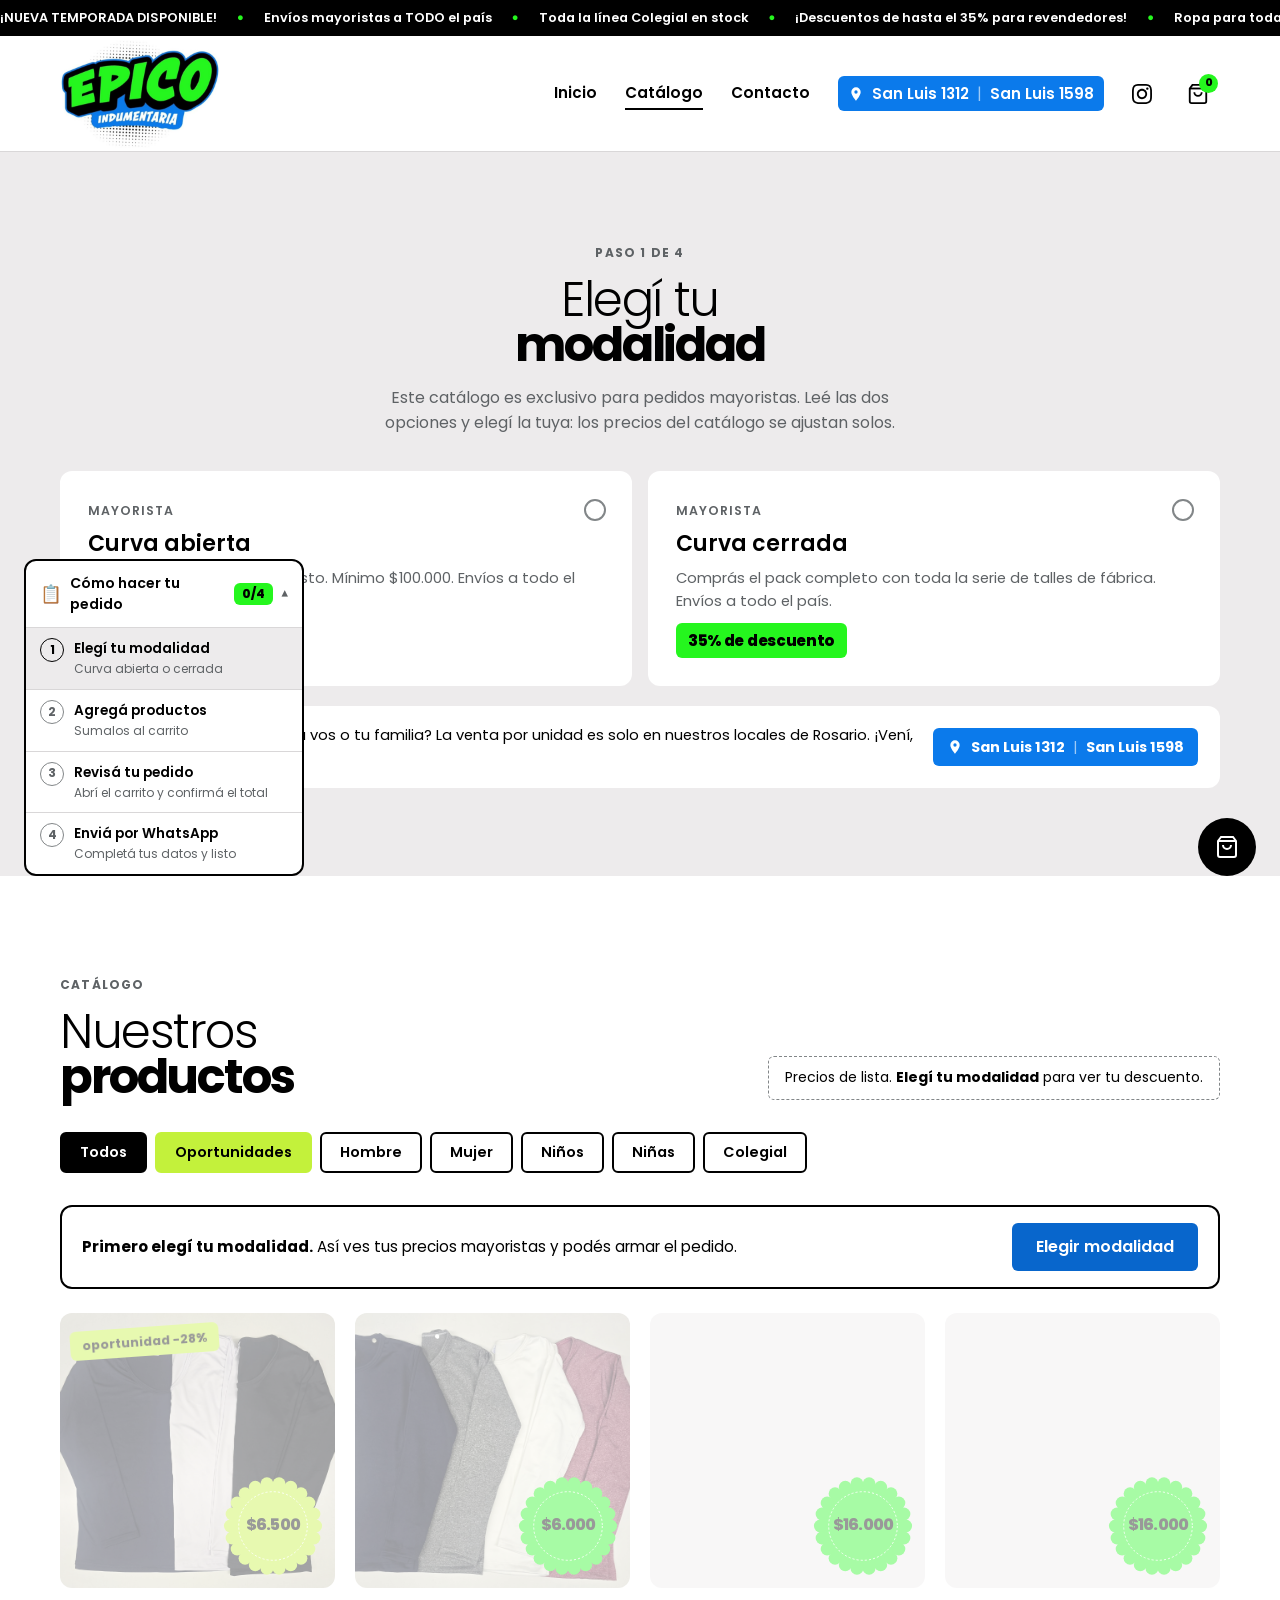
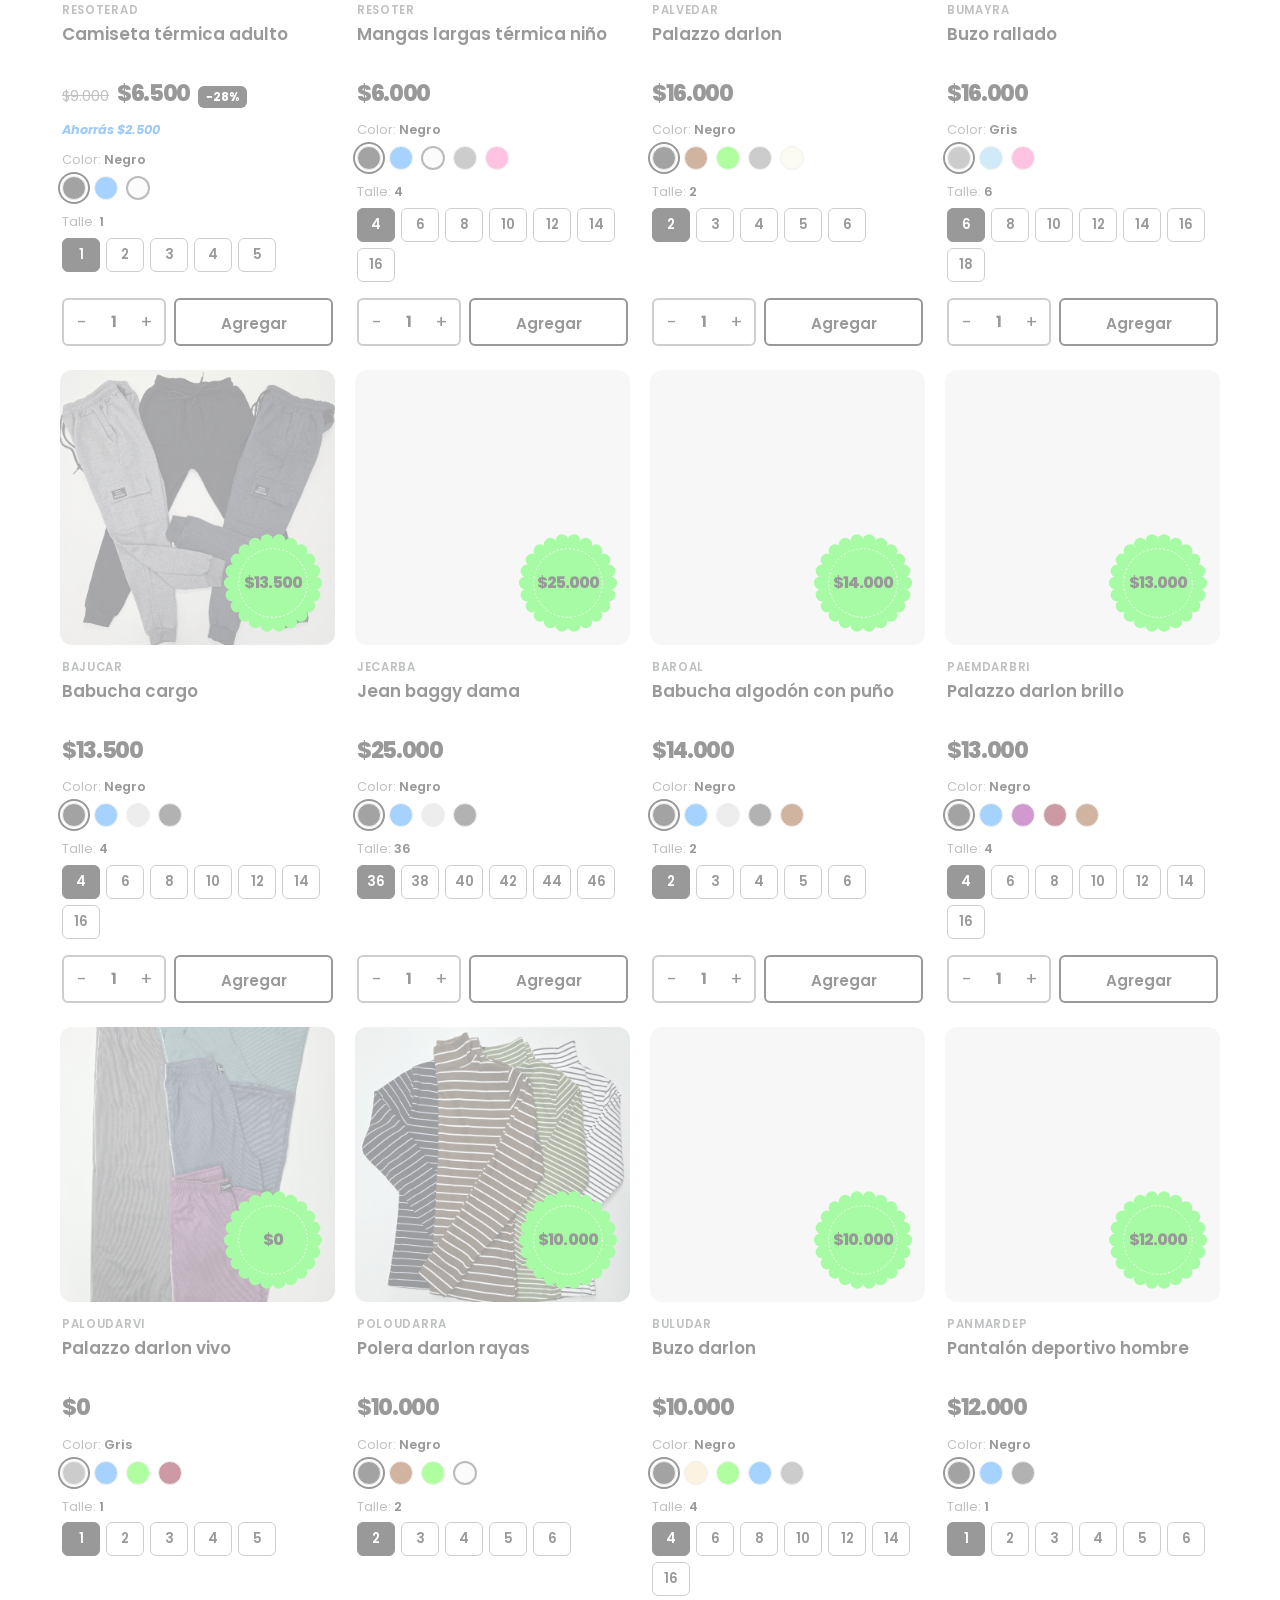
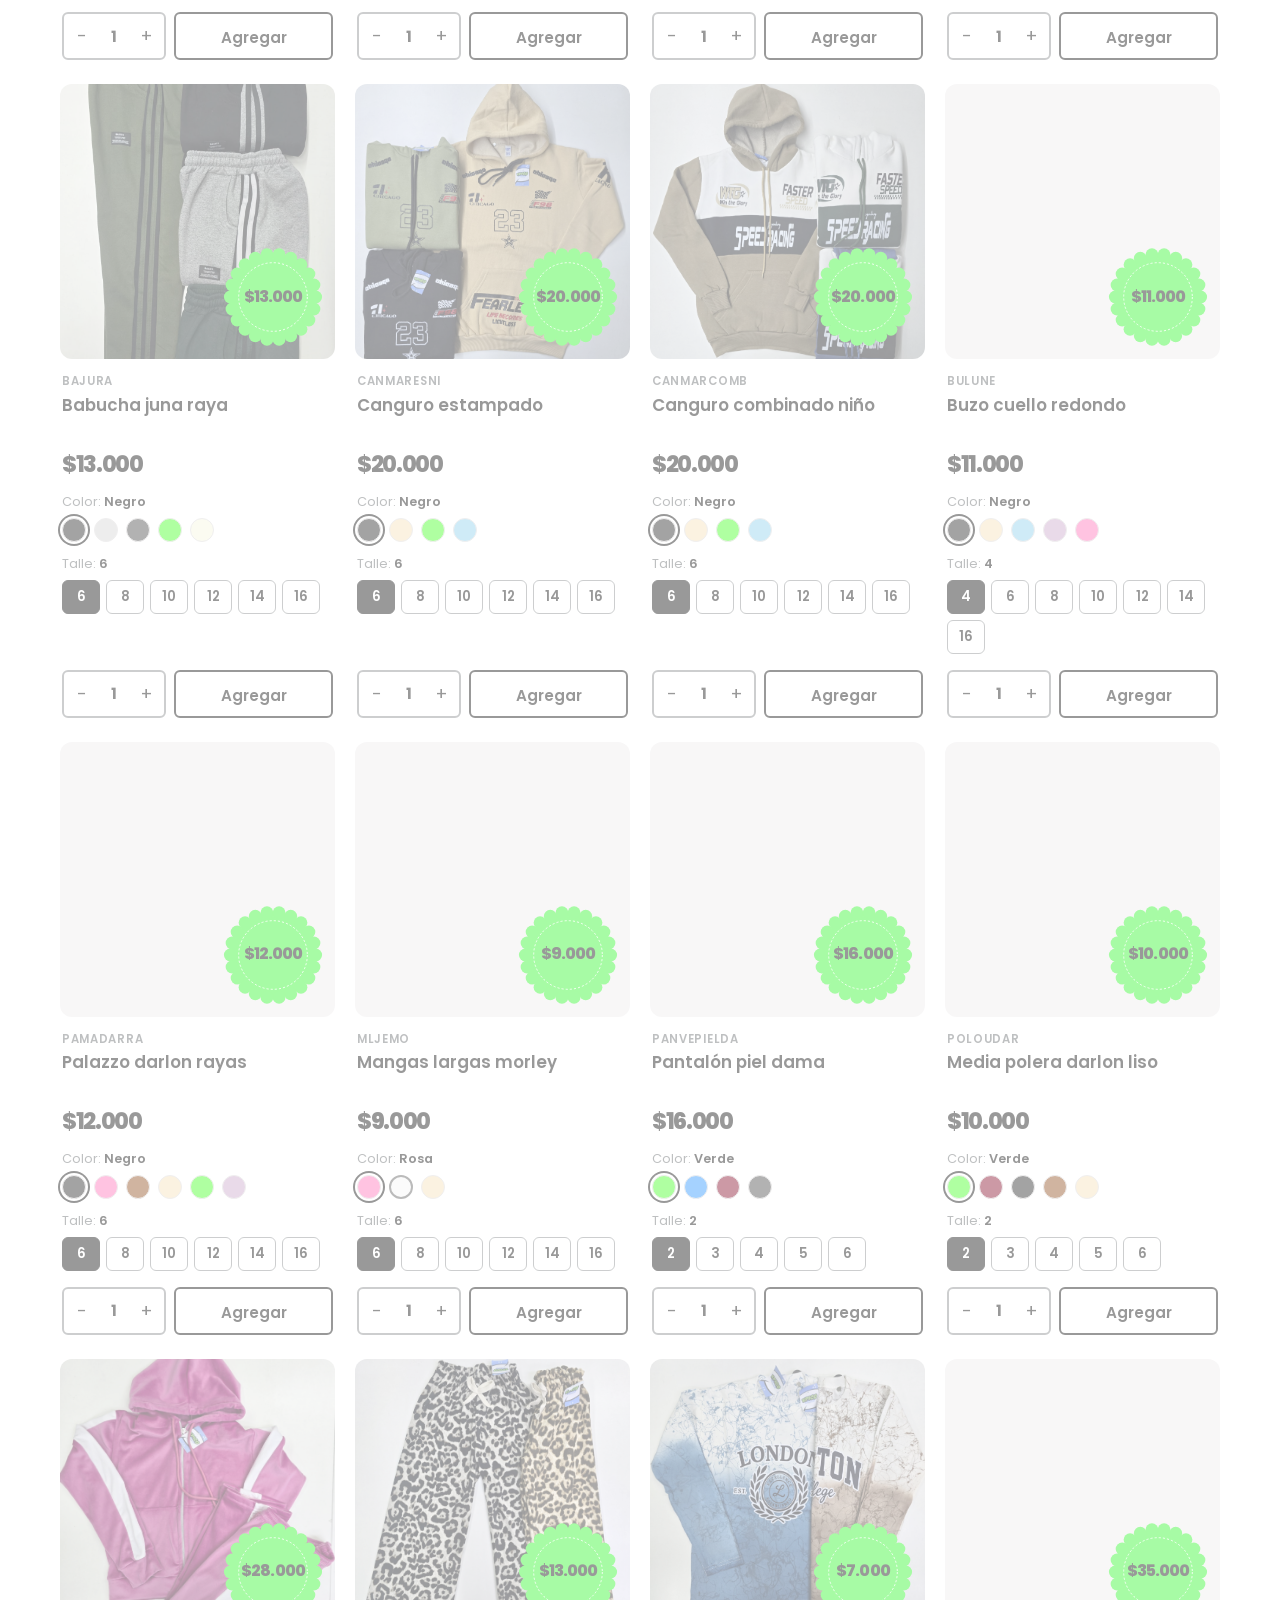
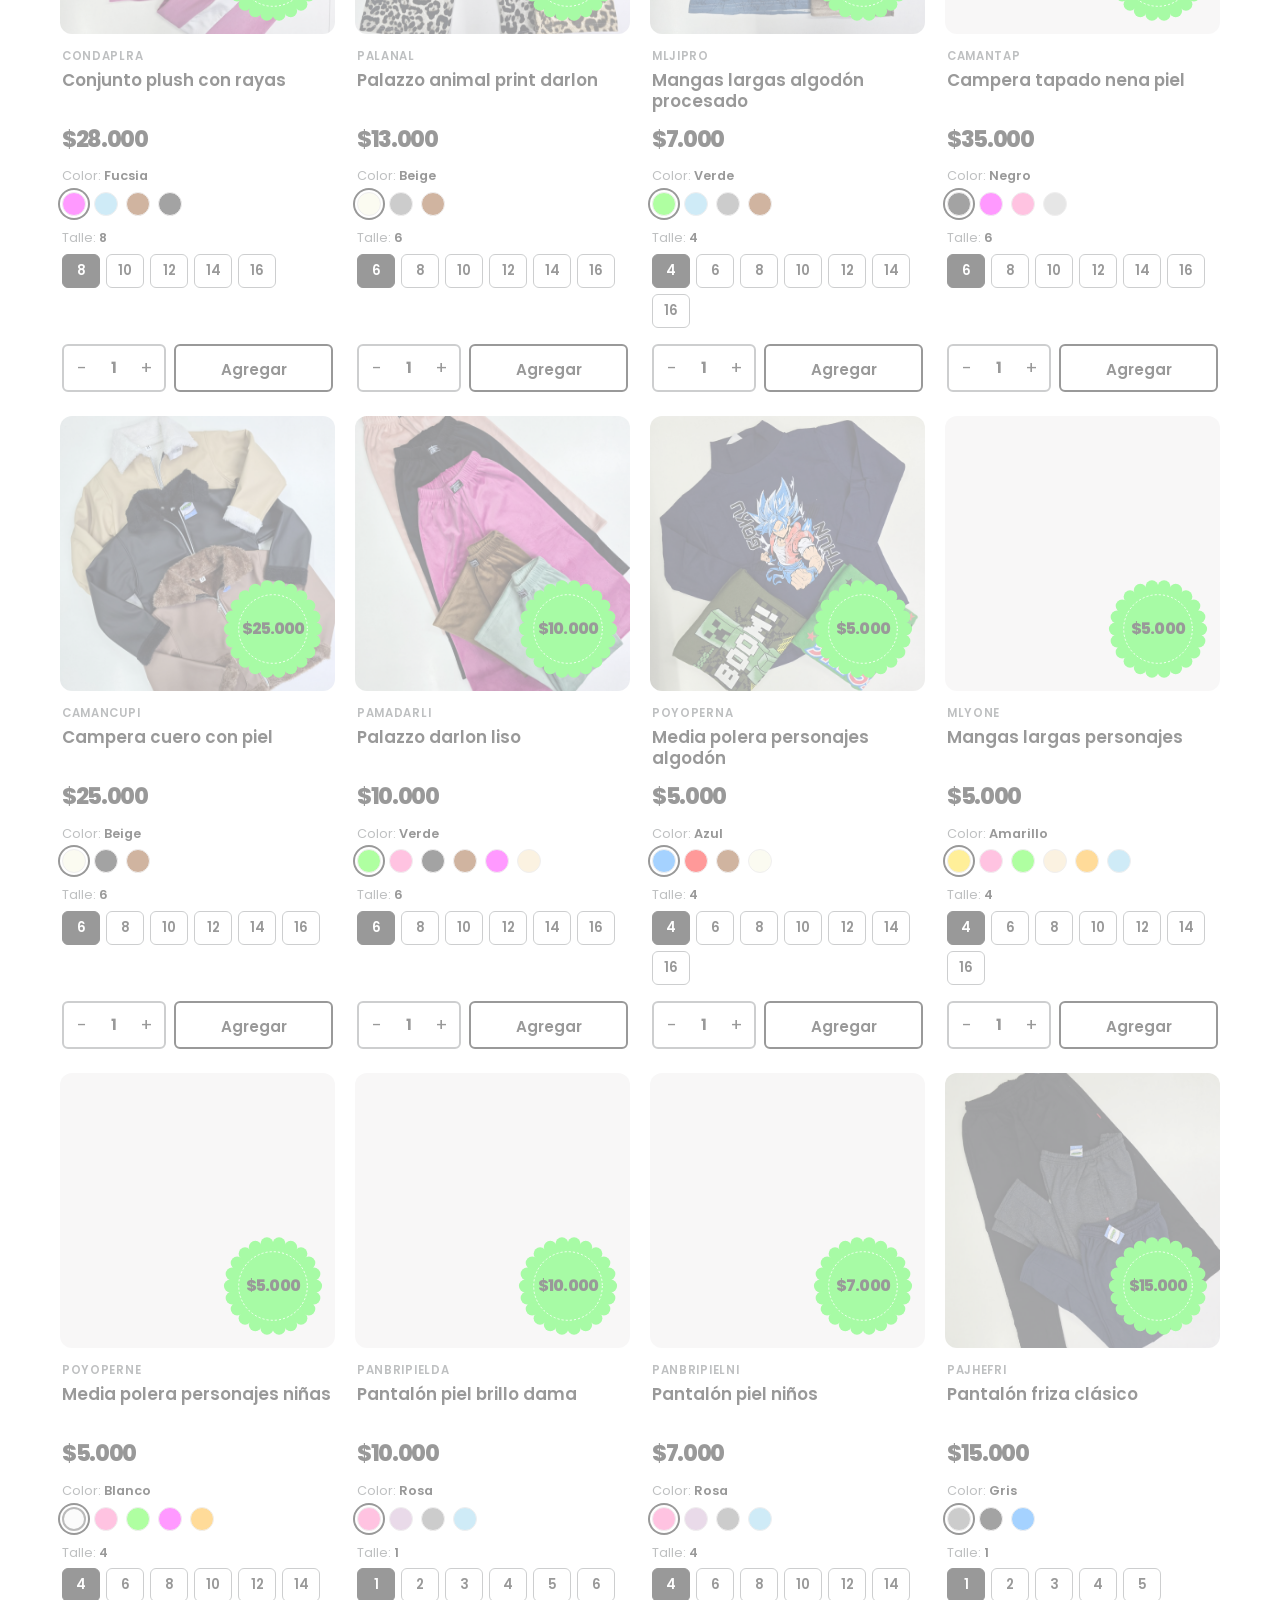
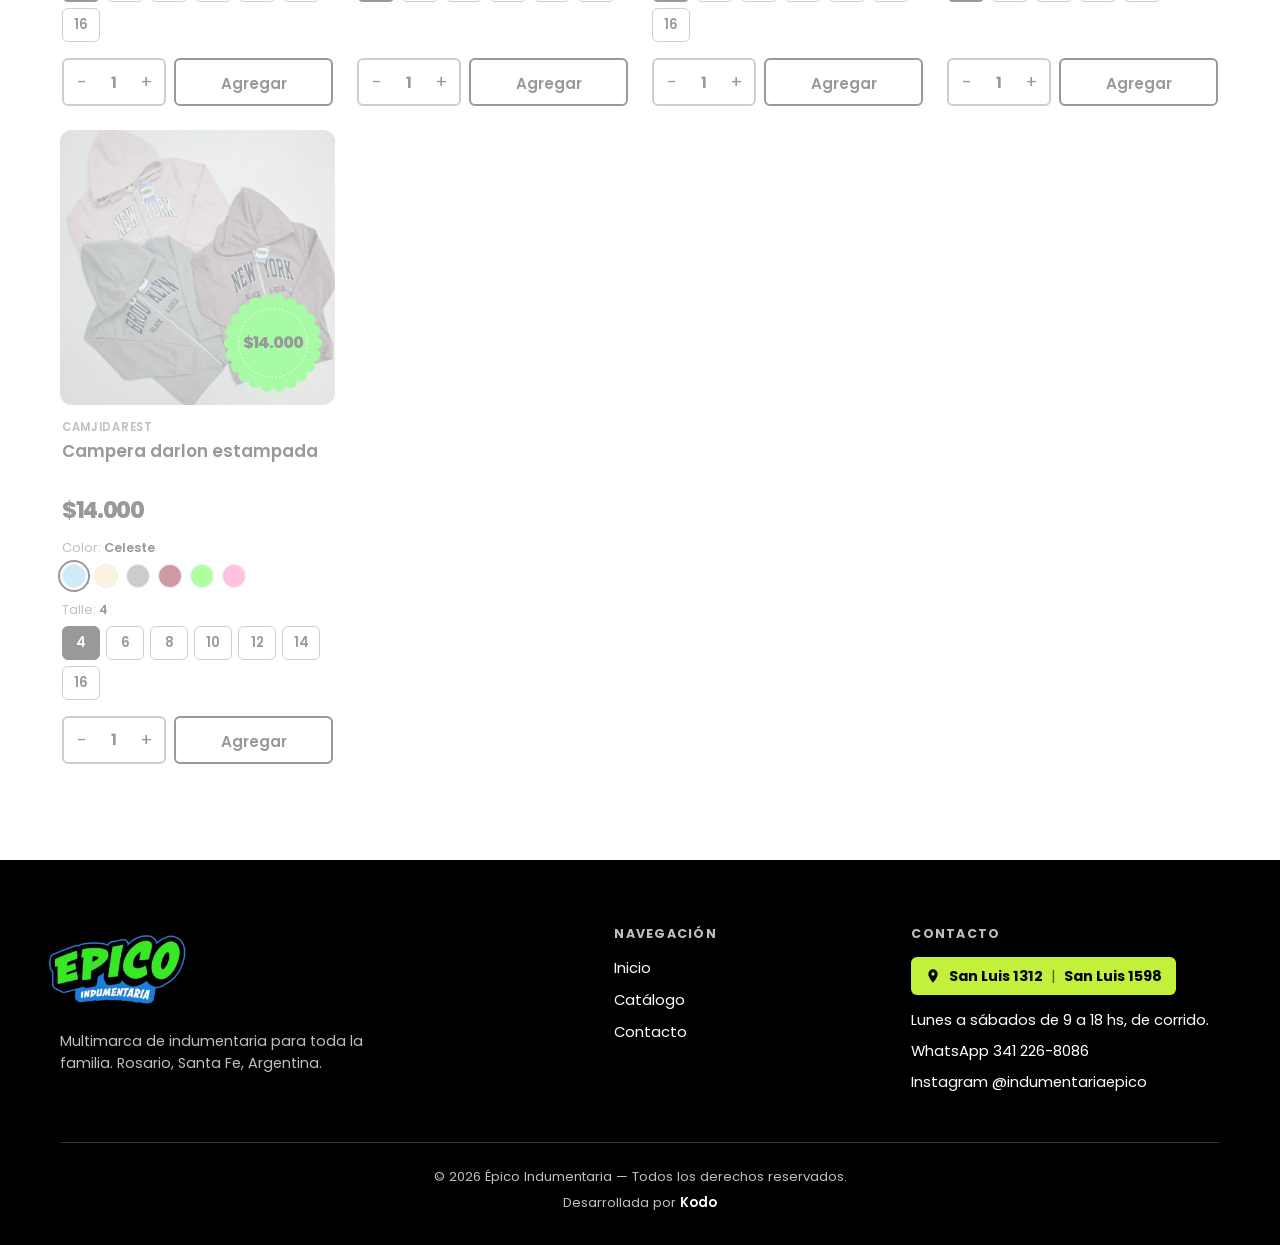
<file: docs/catalogo.html>
<!DOCTYPE html>
<html lang="es">
<head>
  <meta charset="UTF-8">
  <meta name="viewport" content="width=device-width, initial-scale=1.0">
  <meta name="theme-color" content="#FFFFFF">
  <meta name="description" content="Catálogo mayorista de Épico Indumentaria: curva abierta (25% off) o curva cerrada (35% off). Armá tu pedido y envialo por WhatsApp. Envíos a todo el país.">
  <title>Catálogo mayorista | Épico Indumentaria</title>
  <link rel="stylesheet" href="css/styles.css?v=202611172100">
  <link rel="preconnect" href="https://fonts.googleapis.com">
  <link rel="preconnect" href="https://fonts.gstatic.com" crossorigin>
  <link href="https://fonts.googleapis.com/css2?family=Poppins:ital,wght@0,300;0,400;0,600;0,700;0,800;1,700;1,800&display=swap" rel="stylesheet">

  <!-- Google Analytics -->
  <script async src="https://www.googletagmanager.com/gtag/js?id=G-D0J2YWJC5S"></script>
  <script>
    window.dataLayer = window.dataLayer || [];
    function gtag(){dataLayer.push(arguments);}
    gtag('js', new Date());
    gtag('config', 'G-D0J2YWJC5S');
  </script>
</head>
<body>

  <!-- TICKER -->
  <div class="ticker-wrap">
    <div class="ticker-track">
      <div class="ticker-content">
        <span>¡NUEVA TEMPORADA DISPONIBLE!</span><span class="sep">●</span>
        <span>Envíos mayoristas a TODO el país</span><span class="sep">●</span>
        <span>Toda la línea Colegial en stock</span><span class="sep">●</span>
        <span>¡Descuentos de hasta el 35% para revendedores!</span><span class="sep">●</span>
        <span>Ropa para toda la familia al mejor precio</span><span class="sep">●</span>
        <span>Dos locales en San Luis — Rosario</span><span class="sep">●</span>
        <span>¡NUEVA TEMPORADA DISPONIBLE!</span><span class="sep">●</span>
        <span>Envíos mayoristas a TODO el país</span><span class="sep">●</span>
        <span>Toda la línea Colegial en stock</span><span class="sep">●</span>
        <span>¡Descuentos de hasta el 35% para revendedores!</span><span class="sep">●</span>
        <span>Ropa para toda la familia al mejor precio</span><span class="sep">●</span>
        <span>Dos locales en San Luis — Rosario</span><span class="sep">●</span>
      </div>
    </div>
  </div>

  <!-- HEADER -->
  <header class="site-header" id="top">
    <div class="header-inner container">
      <a href="index.html" class="logo-wrap">
        <img src="assets/logo-color.png" alt="Épico Indumentaria" class="logo-img" width="480" height="324">
      </a>
      <nav class="main-nav" id="mainNav">
        <a href="index.html">Inicio</a>
        <a href="#catalogo" aria-current="page">Catálogo</a>
        <a href="index.html#contacto">Contacto</a>
        <a href="index.html#contacto" class="direccion header-direccion"><svg width="16" height="16" viewBox="0 0 24 24" fill="currentColor" aria-hidden="true"><path d="M12 2a7 7 0 0 0-7 7c0 5.25 7 13 7 13s7-7.75 7-13a7 7 0 0 0-7-7zm0 9.5A2.5 2.5 0 1 1 12 6.5a2.5 2.5 0 0 1 0 5z"/></svg>San Luis 1312 <span class="sep">|</span> San Luis 1598</a>
        <a href="https://www.instagram.com/indumentariaepico" target="_blank" class="nav-ig" aria-label="Instagram">
          <svg width="20" height="20" viewBox="0 0 24 24" fill="currentColor"><path d="M12 2.163c3.204 0 3.584.012 4.85.07 3.252.148 4.771 1.691 4.919 4.919.058 1.265.069 1.645.069 4.849 0 3.205-.012 3.584-.069 4.849-.149 3.225-1.664 4.771-4.919 4.919-1.266.058-1.644.07-4.85.07-3.204 0-3.584-.012-4.849-.07-3.26-.149-4.771-1.699-4.919-4.92-.058-1.265-.07-1.644-.07-4.849 0-3.204.013-3.583.07-4.849.149-3.227 1.664-4.771 4.919-4.919 1.266-.057 1.645-.069 4.849-.069zm0-2.163c-3.259 0-3.667.014-4.947.072-4.358.2-6.78 2.618-6.98 6.98-.059 1.281-.073 1.689-.073 4.948 0 3.259.014 3.668.072 4.948.2 4.358 2.618 6.78 6.98 6.98 1.281.058 1.689.072 4.948.072 3.259 0 3.668-.014 4.948-.072 4.354-.2 6.782-2.618 6.979-6.98.059-1.28.073-1.689.073-4.948 0-3.259-.014-3.667-.072-4.947-.196-4.354-2.617-6.78-6.979-6.98-1.281-.059-1.69-.073-4.949-.073zm0 5.838c-3.403 0-6.162 2.759-6.162 6.162s2.759 6.163 6.162 6.163 6.162-2.759 6.162-6.163c0-3.403-2.759-6.162-6.162-6.162zm0 10.162c-2.209 0-4-1.79-4-4 0-2.209 1.791-4 4-4s4 1.791 4 4c0 2.21-1.791 4-4 4zm6.406-11.845c-.796 0-1.441.645-1.441 1.44s.645 1.44 1.441 1.44c.795 0 1.439-.645 1.439-1.44s-.644-1.44-1.439-1.44z"/></svg>
        </a>
      </nav>
      <button class="cart-toggle" id="cartToggle" aria-label="Ver carrito">
        <svg width="22" height="22" viewBox="0 0 24 24" fill="none" stroke="currentColor" stroke-width="2"><path d="M6 2L3 6v14a2 2 0 002 2h14a2 2 0 002-2V6l-3-4z"/><line x1="3" y1="6" x2="21" y2="6"/><path d="M16 10a4 4 0 01-8 0"/></svg>
        <span class="cart-badge" id="cartCount">0</span>
      </button>
      <button class="menu-toggle" id="menuToggle" aria-label="Menú">
        <span></span><span></span><span></span>
      </button>
    </div>
  </header>

  <!-- CLIENT SELECTOR -->
  <section class="client-selector-section" id="selectorCliente">
    <div class="container">
      <div class="selector-head">
        <span class="section-tag">Paso 1 de 4</span>
        <h2 class="titular selector-title"><span>Elegí tu</span><strong>modalidad</strong></h2>
        <p class="selector-subtitle">Este catálogo es exclusivo para pedidos mayoristas. Leé las dos opciones y elegí la tuya: los precios del catálogo se ajustan solos.</p>
      </div>
      <div class="selector-cards">

        <label class="selector-card" for="tipo-curva-abierta">
          <input type="radio" name="clientType" id="tipo-curva-abierta" value="curva-abierta">
          <div class="selector-card-inner">
            <span class="selector-kicker">Mayorista</span>
            <h3>Curva abierta</h3>
            <p>Elegís talles y colores a tu gusto. Mínimo $100.000. Envíos a todo el país.</p>
            <span class="selector-badge discount-a">25% de descuento</span>
          </div>
        </label>

        <label class="selector-card" for="tipo-curva-cerrada">
          <input type="radio" name="clientType" id="tipo-curva-cerrada" value="curva-cerrada">
          <div class="selector-card-inner">
            <span class="selector-kicker">Mayorista</span>
            <h3>Curva cerrada</h3>
            <p>Comprás el pack completo con toda la serie de talles de fábrica. Envíos a todo el país.</p>
            <span class="selector-badge discount-b">35% de descuento</span>
          </div>
        </label>

      </div>
      <div class="retail-notice">
        <p>¿Buscás una sola prenda para vos o tu familia? La venta por unidad es solo en nuestros locales de Rosario. ¡Vení, te esperamos!</p>
        <span class="direccion"><svg width="16" height="16" viewBox="0 0 24 24" fill="currentColor" aria-hidden="true"><path d="M12 2a7 7 0 0 0-7 7c0 5.25 7 13 7 13s7-7.75 7-13a7 7 0 0 0-7-7zm0 9.5A2.5 2.5 0 1 1 12 6.5a2.5 2.5 0 0 1 0 5z"/></svg>San Luis 1312 <span class="sep">|</span> San Luis 1598</span>
      </div>
    </div>
  </section>

  <!-- CATALOG -->
  <section class="catalog-section is-locked" id="catalogo">
    <div class="container">
      <div class="catalog-header">
        <div>
          <span class="section-tag">Catálogo</span>
          <h2 class="titular"><span>Nuestros</span><strong>productos</strong></h2>
        </div>
        <div class="price-mode-pill is-empty" id="priceModePill">
          <span id="pillText">Precios de lista. <strong>Elegí tu modalidad</strong> para ver tu descuento.</span>
        </div>
      </div>
      <div class="catalog-filters" id="catalogFilters">
        <button class="filter-btn active" data-filter="all">Todos</button>
        <button class="filter-btn filter-btn-promo" data-filter="oportunidades">Oportunidades</button>
        <button class="filter-btn" data-filter="hombre">Hombre</button>
        <button class="filter-btn" data-filter="mujer">Mujer</button>
        <button class="filter-btn" data-filter="ninos">Niños</button>
        <button class="filter-btn" data-filter="ninas">Niñas</button>
        <button class="filter-btn" data-filter="colegial">Colegial</button>
      </div>
      <div class="catalog-lock" role="status">
        <p><strong>Primero elegí tu modalidad.</strong> Así ves tus precios mayoristas y podés armar el pedido.</p>
        <button type="button" class="btn btn-azul" data-goto-selector>Elegir modalidad</button>
      </div>
      <div class="products-grid" id="productsGrid"></div>
    </div>
  </section>

  <!-- FOOTER -->
  <footer class="site-footer">
    <div class="container">
      <div class="footer-grid">
        <div class="footer-brand">
          <img src="assets/logo.png" alt="Épico Indumentaria" class="footer-logo">
          <p>Multimarca de indumentaria para toda la familia. Rosario, Santa Fe, Argentina.</p>
        </div>
        <div class="footer-nav">
          <h4>Navegación</h4>
          <a href="index.html">Inicio</a>
          <a href="#catalogo">Catálogo</a>
          <a href="index.html#contacto">Contacto</a>
        </div>
        <div class="footer-info">
          <h4>Contacto</h4>
          <span class="direccion direccion-lima"><svg width="16" height="16" viewBox="0 0 24 24" fill="currentColor" aria-hidden="true"><path d="M12 2a7 7 0 0 0-7 7c0 5.25 7 13 7 13s7-7.75 7-13a7 7 0 0 0-7-7zm0 9.5A2.5 2.5 0 1 1 12 6.5a2.5 2.5 0 0 1 0 5z"/></svg>San Luis 1312 <span class="sep">|</span> San Luis 1598</span>
          <p>Lunes a sábados de 9 a 18 hs, de corrido.</p>
          <p>WhatsApp 341 226-8086</p>
          <p>Instagram @indumentariaepico</p>
        </div>
      </div>
      <div class="footer-bottom">
        <p>© 2026 Épico Indumentaria — Todos los derechos reservados.</p>
        <p class="footer-dev">Desarrollada por <a href="https://efectokodo.com" target="_blank" rel="noopener">Kodo</a></p>
      </div>
    </div>
  </footer>

  <!-- CART SIDEBAR -->
  <div class="cart-overlay" id="cartOverlay"></div>
  <aside class="cart-sidebar" id="cartSidebar">
    <div class="cart-top">
      <h3>Tu pedido</h3>
      <button class="cart-close-btn" id="cartClose">✕</button>
    </div>
    <div class="cart-client-pill" id="cartClientPill">Sin modalidad elegida</div>
    <div class="cart-body" id="cartBody">
      <div class="cart-empty-state">
        <span>🛒</span>
        <p>Tu carrito está vacío</p>
      </div>
    </div>
    <div class="cart-foot" id="cartFoot" style="display:none">
      <div class="cart-total-row">
        <span>Total</span>
        <span class="cart-total" id="cartTotal">$0</span>
      </div>
      <div class="cart-min-warning" id="cartMinWarning" style="display:none">
        <span id="minWarningText"></span>
      </div>
      <button class="btn-finalize" id="btnFinalize">
        <svg width="18" height="18" viewBox="0 0 24 24" fill="currentColor"><path d="M17.472 14.382c-.297-.149-1.758-.867-2.03-.967-.273-.099-.471-.148-.67.15-.197.297-.767.966-.94 1.164-.173.199-.347.223-.644.075-.297-.15-1.255-.463-2.39-1.475-.883-.788-1.48-1.761-1.653-2.059-.173-.297-.018-.458.13-.606.134-.133.298-.347.446-.52.149-.174.198-.298.298-.497.099-.198.05-.371-.025-.52-.075-.149-.669-1.612-.916-2.207-.242-.579-.487-.5-.669-.51-.173-.008-.371-.01-.57-.01-.198 0-.52.074-.792.372-.272.297-1.04 1.016-1.04 2.479 0 1.462 1.065 2.875 1.213 3.074.149.198 2.096 3.2 5.077 4.487.709.306 1.262.489 1.694.625.712.227 1.36.195 1.871.118.571-.085 1.758-.719 2.006-1.413.248-.694.248-1.289.173-1.413-.074-.124-.272-.198-.57-.347m-5.421 7.403h-.004a9.87 9.87 0 01-5.031-1.378l-.361-.214-3.741.982.998-3.648-.235-.374a9.86 9.86 0 01-1.51-5.26c.001-5.45 4.436-9.884 9.888-9.884 2.64 0 5.122 1.03 6.988 2.898a9.825 9.825 0 012.893 6.994c-.003 5.45-4.437 9.884-9.885 9.884m8.413-18.297A11.815 11.815 0 0012.05 0C5.495 0 .16 5.335.157 11.892c0 2.096.547 4.142 1.588 5.945L.057 24l6.305-1.654a11.882 11.882 0 005.683 1.448h.005c6.554 0 11.89-5.335 11.893-11.893a11.821 11.821 0 00-3.48-8.413z"/></svg>
        Finalizar pedido por WhatsApp
      </button>
    </div>
  </aside>

  <!-- ORDER MODAL -->
  <div class="modal-overlay" id="modalOverlay">
    <div class="order-modal" id="orderModal">
      <button class="modal-close-btn" id="modalClose">✕</button>
      <h3>¡Ya casi está tu pedido!</h3>
      <p class="modal-sub">Completá estos datos y te mandamos el resumen por WhatsApp.</p>
      <div class="disclaimer-box">
        <span>⚠️</span>
        <p>Los pedidos están sujetos a disponibilidad de stock al momento de la preparación manual en el local. Te confirmaremos todo por WhatsApp a la brevedad.</p>
      </div>
      <form id="orderForm" novalidate>
        <div class="form-field">
          <label for="fName">Tu nombre *</label>
          <input type="text" id="fName" placeholder="Ej: María González" autocomplete="name">
        </div>
        <div class="form-field">
          <label for="fPhone">Tu teléfono *</label>
          <input type="tel" id="fPhone" placeholder="Ej: 341 1234567" autocomplete="tel">
        </div>
        <div class="form-field">
          <label for="fCity">Tu localidad *</label>
          <input type="text" id="fCity" placeholder="Ej: Rosario, Buenos Aires..." autocomplete="address-level2">
        </div>
        <div class="form-field" id="fieldAddress">
          <label for="fAddress">Dirección de envío *</label>
          <input type="text" id="fAddress" placeholder="Calle, número, piso/depto" autocomplete="street-address">
        </div>
        <div class="form-field">
          <label>Método de entrega *</label>
          <div class="delivery-options">
            <label class="delivery-opt">
              <input type="radio" name="delivery" value="envio" checked>
              <span>Envío a domicilio</span>
            </label>
            <label class="delivery-opt">
              <input type="radio" name="delivery" value="retiro">
              <span>🏪 Retiro en sucursal</span>
            </label>
          </div>
        </div>
        <button type="submit" class="btn-finalize btn-modal-submit">
          <svg width="18" height="18" viewBox="0 0 24 24" fill="currentColor"><path d="M17.472 14.382c-.297-.149-1.758-.867-2.03-.967-.273-.099-.471-.148-.67.15-.197.297-.767.966-.94 1.164-.173.199-.347.223-.644.075-.297-.15-1.255-.463-2.39-1.475-.883-.788-1.48-1.761-1.653-2.059-.173-.297-.018-.458.13-.606.134-.133.298-.347.446-.52.149-.174.198-.298.298-.497.099-.198.05-.371-.025-.52-.075-.149-.669-1.612-.916-2.207-.242-.579-.487-.5-.669-.51-.173-.008-.371-.01-.57-.01-.198 0-.52.074-.792.372-.272.297-1.04 1.016-1.04 2.479 0 1.462 1.065 2.875 1.213 3.074.149.198 2.096 3.2 5.077 4.487.709.306 1.262.489 1.694.625.712.227 1.36.195 1.871.118.571-.085 1.758-.719 2.006-1.413.248-.694.248-1.289.173-1.413-.074-.124-.272-.198-.57-.347m-5.421 7.403h-.004a9.87 9.87 0 01-5.031-1.378l-.361-.214-3.741.982.998-3.648-.235-.374a9.86 9.86 0 01-1.51-5.26c.001-5.45 4.436-9.884 9.888-9.884 2.64 0 5.122 1.03 6.988 2.898a9.825 9.825 0 012.893 6.994c-.003 5.45-4.437 9.884-9.885 9.884m8.413-18.297A11.815 11.815 0 0012.05 0C5.495 0 .16 5.335.157 11.892c0 2.096.547 4.142 1.588 5.945L.057 24l6.305-1.654a11.882 11.882 0 005.683 1.448h.005c6.554 0 11.89-5.335 11.893-11.893a11.821 11.821 0 00-3.48-8.413z"/></svg>
          Enviar pedido a WhatsApp
        </button>
      </form>
    </div>
  </div>

  <!-- STEPS TRACKER -->
  <aside class="steps-tracker open" id="stepsTracker">
    <button class="steps-toggle" id="stepsToggle" type="button" aria-expanded="true">
      <span class="steps-toggle-icon">📋</span>
      <span class="steps-toggle-text">Cómo hacer tu pedido</span>
      <span class="steps-progress" id="stepsProgress">0/4</span>
      <span class="steps-chevron">▾</span>
    </button>
    <ol class="steps-list" id="stepsList">
      <li class="step-item" data-step="1">
        <span class="step-circle">1</span>
        <div class="step-info">
          <strong>Elegí tu modalidad</strong>
          <p>Curva abierta o cerrada</p>
        </div>
      </li>
      <li class="step-item" data-step="2">
        <span class="step-circle">2</span>
        <div class="step-info">
          <strong>Agregá productos</strong>
          <p>Sumalos al carrito</p>
        </div>
      </li>
      <li class="step-item" data-step="3">
        <span class="step-circle">3</span>
        <div class="step-info">
          <strong>Revisá tu pedido</strong>
          <p>Abrí el carrito y confirmá el total</p>
        </div>
      </li>
      <li class="step-item" data-step="4">
        <span class="step-circle">4</span>
        <div class="step-info">
          <strong>Enviá por WhatsApp</strong>
          <p>Completá tus datos y listo</p>
        </div>
      </li>
    </ol>
  </aside>

  <!-- CARRITO FLOTANTE (en el catálogo reemplaza al botón de WhatsApp) -->
  <button type="button" class="cart-float" id="cartFloat" aria-label="Ver tu pedido">
    <svg width="24" height="24" viewBox="0 0 24 24" fill="none" stroke="currentColor" stroke-width="2" aria-hidden="true"><path d="M6 2L3 6v14a2 2 0 002 2h14a2 2 0 002-2V6l-3-4z"/><line x1="3" y1="6" x2="21" y2="6"/><path d="M16 10a4 4 0 01-8 0"/></svg>
    <span class="cart-float-text" id="cartFloatText">Ver tu pedido</span>
    <span class="cart-float-badge" id="cartFloatCount">0</span>
  </button>

  <script src="js/data.js?v=202611172100"></script>
  <script src="js/common.js?v=202611172100"></script>
  <script src="js/app.js?v=202611172100"></script>
  <script src="js/catalog-loader.js?v=202611172100"></script>
</body>
</html>
</file>
<file: docs/css/styles.css>
/* ============================================================
   EPICO INDUMENTARIA - styles.css
   Basado en la "Guía de marca para la web" (Quatra Estudio, nov. 2026):
   fondo blanco, Poppins, verde/azul/lima solo en piezas chicas,
   sin degradés ni sombras, esquinas de 6 px.
   ============================================================ */

*, *::before, *::after { box-sizing: border-box; margin: 0; padding: 0; }

:root {
  /* Paleta oficial */
  --epico-verde:      #25F61E;
  --epico-verde-hover:#1EDB18;
  --epico-azul:       #0B7AEB;
  --epico-azul-boton: #0866CC;
  --epico-azul-hover: #0756AD;
  --epico-lima:       #C3F13B;
  --epico-negro:      #000000;
  --epico-blanco:     #FFFFFF;
  --epico-gris-claro: #EDEBEC;
  --epico-gris:       #828688;
  --epico-gris-texto: #5E6265;
  --epico-fuente:     "Poppins", sans-serif;

  /* Derivados de uso interno */
  --line:   #D9D7D8;          /* bordes suaves (gris claro un paso más oscuro) */
  --radius: 6px;              /* botones, pastillas, inputs */
  --radius-card: 12px;        /* tarjetas */
  --header-h: 116px;
}

html { scroll-behavior: smooth; }

body {
  font-family: var(--epico-fuente);
  font-size: 16px;
  background: var(--epico-blanco);
  color: var(--epico-negro);
  line-height: 1.55;
  overflow-x: hidden;
  touch-action: manipulation; /* evita el zoom por doble-tap sin bloquear el pinch-zoom */
  -webkit-tap-highlight-color: transparent;
}

.container { max-width: 1200px; margin: 0 auto; padding: 0 20px; }

a { color: inherit; text-decoration: none; touch-action: manipulation; }
img { display: block; max-width: 100%; }
button { cursor: pointer; border: none; background: none; font-family: inherit; color: inherit; touch-action: manipulation; }

:focus-visible { outline: 2px solid var(--epico-azul); outline-offset: 2px; }

/* ============================================================
   TIPOGRAFÍA — la firma de Epico: Light arriba + Bold abajo
   ============================================================ */
.section-tag {
  display: inline-block;
  font-size: .75rem;
  font-weight: 700;
  letter-spacing: .1em;
  text-transform: uppercase;
  color: var(--epico-gris-texto);
  margin-bottom: 14px;
}

.titular {
  font-size: 48px;
  line-height: .95;
  color: var(--epico-negro);
}
.titular span {
  display: block;
  font-weight: 300;
  letter-spacing: -.03em;
}
.titular strong {
  display: block;
  font-weight: 700;
  letter-spacing: -.045em;
}
.titular em { font-style: italic; font-weight: 700; }
.titular-xl { font-size: 72px; }
.titular-sm { font-size: 32px; }

/* Palabras destacadas en títulos grandes: azul (nunca verde sobre blanco) */
.hl-blue, .hl-green, .hl-purple { color: var(--epico-azul); }

/* ============================================================
   BOTONES (guía pág. 6)
   ============================================================ */
.btn {
  display: inline-flex;
  align-items: center;
  justify-content: center;
  gap: 10px;
  min-height: 48px;
  padding: 12px 22px;
  border-radius: var(--radius);
  border: 2px solid transparent;
  font-family: var(--epico-fuente);
  font-size: 16px;
  font-weight: 600;
  line-height: 1.2;
  text-align: center;
  transition: background .15s, color .15s, border-color .15s;
}
.btn-verde { background: var(--epico-verde); color: var(--epico-negro); }
.btn-verde:hover { background: var(--epico-verde-hover); }
.btn-azul  { background: var(--epico-azul-boton); color: var(--epico-blanco); }
.btn-azul:hover  { background: var(--epico-azul-hover); }
.btn-borde { background: transparent; color: var(--epico-negro); border-color: var(--epico-negro); }
.btn-borde:hover { background: var(--epico-negro); color: var(--epico-blanco); }

/* ============================================================
   ELEMENTOS DE MARCA (guía pág. 7)
   ============================================================ */

/* Pastilla de dirección */
.direccion {
  display: inline-flex;
  align-items: center;
  gap: 8px;
  padding: 8px 14px;
  background: var(--epico-azul);
  color: var(--epico-blanco);
  font-weight: 700;
  font-size: .9rem;
  border-radius: var(--radius);
  white-space: nowrap;
}
.direccion svg { flex-shrink: 0; }
.direccion .sep { opacity: .6; font-weight: 400; }
.direccion-lima { background: var(--epico-lima); color: var(--epico-negro); }

/* Sello de precio dentado */
.price-stamp {
  position: absolute;
  right: 10px;
  bottom: 10px;
  z-index: 3;
  width: 104px;
  height: 104px;
  display: flex;
  align-items: center;
  justify-content: center;
  background: center / contain no-repeat url("data:image/svg+xml,%3Csvg xmlns='http://www.w3.org/2000/svg' viewBox='0 0 100 100'%3E%3Cg fill='%2325F61E'%3E%3Ccircle cx='50' cy='50' r='41'/%3E%3Ccircle cx='91.00' cy='50.00' r='6.2'/%3E%3Ccircle cx='89.34' cy='61.55' r='6.2'/%3E%3Ccircle cx='84.49' cy='72.17' r='6.2'/%3E%3Ccircle cx='76.85' cy='80.99' r='6.2'/%3E%3Ccircle cx='67.03' cy='87.29' r='6.2'/%3E%3Ccircle cx='55.83' cy='90.58' r='6.2'/%3E%3Ccircle cx='44.17' cy='90.58' r='6.2'/%3E%3Ccircle cx='32.97' cy='87.29' r='6.2'/%3E%3Ccircle cx='23.15' cy='80.99' r='6.2'/%3E%3Ccircle cx='15.51' cy='72.17' r='6.2'/%3E%3Ccircle cx='10.66' cy='61.55' r='6.2'/%3E%3Ccircle cx='9.00' cy='50.00' r='6.2'/%3E%3Ccircle cx='10.66' cy='38.45' r='6.2'/%3E%3Ccircle cx='15.51' cy='27.83' r='6.2'/%3E%3Ccircle cx='23.15' cy='19.01' r='6.2'/%3E%3Ccircle cx='32.97' cy='12.71' r='6.2'/%3E%3Ccircle cx='44.17' cy='9.42' r='6.2'/%3E%3Ccircle cx='55.83' cy='9.42' r='6.2'/%3E%3Ccircle cx='67.03' cy='12.71' r='6.2'/%3E%3Ccircle cx='76.85' cy='19.01' r='6.2'/%3E%3Ccircle cx='84.49' cy='27.83' r='6.2'/%3E%3Ccircle cx='89.34' cy='38.45' r='6.2'/%3E%3C/g%3E%3Ccircle cx='50' cy='50' r='33' fill='none' stroke='%23fff' stroke-width='.8' stroke-dasharray='2 2'/%3E%3C/svg%3E");
  color: var(--epico-negro);
  font-weight: 800;
  font-size: 1rem;
  letter-spacing: -.06em;
  pointer-events: none;
}
.price-stamp.is-promo {
  background-image: url("data:image/svg+xml,%3Csvg xmlns='http://www.w3.org/2000/svg' viewBox='0 0 100 100'%3E%3Cg fill='%23C3F13B'%3E%3Ccircle cx='50' cy='50' r='41'/%3E%3Ccircle cx='91.00' cy='50.00' r='6.2'/%3E%3Ccircle cx='89.34' cy='61.55' r='6.2'/%3E%3Ccircle cx='84.49' cy='72.17' r='6.2'/%3E%3Ccircle cx='76.85' cy='80.99' r='6.2'/%3E%3Ccircle cx='67.03' cy='87.29' r='6.2'/%3E%3Ccircle cx='55.83' cy='90.58' r='6.2'/%3E%3Ccircle cx='44.17' cy='90.58' r='6.2'/%3E%3Ccircle cx='32.97' cy='87.29' r='6.2'/%3E%3Ccircle cx='23.15' cy='80.99' r='6.2'/%3E%3Ccircle cx='15.51' cy='72.17' r='6.2'/%3E%3Ccircle cx='10.66' cy='61.55' r='6.2'/%3E%3Ccircle cx='9.00' cy='50.00' r='6.2'/%3E%3Ccircle cx='10.66' cy='38.45' r='6.2'/%3E%3Ccircle cx='15.51' cy='27.83' r='6.2'/%3E%3Ccircle cx='23.15' cy='19.01' r='6.2'/%3E%3Ccircle cx='32.97' cy='12.71' r='6.2'/%3E%3Ccircle cx='44.17' cy='9.42' r='6.2'/%3E%3Ccircle cx='55.83' cy='9.42' r='6.2'/%3E%3Ccircle cx='67.03' cy='12.71' r='6.2'/%3E%3Ccircle cx='76.85' cy='19.01' r='6.2'/%3E%3Ccircle cx='84.49' cy='27.83' r='6.2'/%3E%3Ccircle cx='89.34' cy='38.45' r='6.2'/%3E%3C/g%3E%3Ccircle cx='50' cy='50' r='33' fill='none' stroke='%23fff' stroke-width='.8' stroke-dasharray='2 2'/%3E%3C/svg%3E");
}

/* Cinta de promo lima, levemente inclinada */
.promo-badge {
  position: absolute;
  top: 14px;
  left: 10px;
  z-index: 3;
  font-size: .78rem;
  font-weight: 700;
  padding: 5px 12px;
  background: var(--epico-lima);
  color: var(--epico-negro);
  border-radius: var(--radius);
  transform: rotate(-4deg);
  pointer-events: none;
}

/* ============================================================
   TICKER
   ============================================================ */
.ticker-wrap {
  background: var(--epico-negro);
  color: var(--epico-blanco);
  overflow: hidden;
  height: 36px;
  display: flex;
  align-items: center;
}
.ticker-track { display: flex; width: 100%; overflow: hidden; }
.ticker-content {
  display: flex;
  align-items: center;
  gap: 20px;
  white-space: nowrap;
  font-size: .8rem;
  font-weight: 600;
  animation: ticker-scroll 40s linear infinite;
  will-change: transform;
}
.ticker-content .sep { color: var(--epico-verde); font-size: .7rem; }
@keyframes ticker-scroll {
  from { transform: translateX(0); }
  to   { transform: translateX(-50%); }
}

/* ============================================================
   HEADER
   ============================================================ */
.site-header {
  position: sticky;
  top: 0;
  z-index: 100;
  background: var(--epico-blanco);
  border-bottom: 1px solid var(--line);
  height: var(--header-h);
  transition: height .3s cubic-bezier(.4,0,.2,1);
}
.site-header.scrolled { height: 80px; }
.header-inner {
  display: flex;
  align-items: center;
  height: 100%;
  gap: 24px;
}
.logo-wrap { flex-shrink: 0; }
.logo-img {
  width: 160px;            /* guía: 140–180 px en desktop */
  height: auto;
  transition: width .3s cubic-bezier(.4,0,.2,1);
}
.site-header.scrolled .logo-img { width: 110px; }

.main-nav {
  display: flex;
  align-items: center;
  gap: 28px;
  margin-left: auto;
}
.main-nav a {
  font-size: .95rem;
  font-weight: 600;
  color: var(--epico-negro);
  border-bottom: 2px solid transparent;
  padding: 4px 0;
  transition: border-color .15s;
}
.main-nav a:hover { border-color: var(--epico-negro); }
.main-nav .nav-ig { border: none; display: flex; }
.main-nav a.direccion, .main-nav a.direccion:hover { color: var(--epico-blanco); border: none; padding: 6px 10px; }
.main-nav .nav-ig:hover { color: var(--epico-azul); }
.header-direccion { font-size: .78rem; padding: 6px 10px; }

.cart-toggle {
  position: relative;
  width: 44px; height: 44px;
  display: flex; align-items: center; justify-content: center;
  border-radius: var(--radius);
  color: var(--epico-negro);
  transition: background .15s;
}
.cart-toggle:hover { background: var(--epico-gris-claro); }
.cart-badge {
  position: absolute;
  top: 2px; right: 2px;
  background: var(--epico-verde);
  color: var(--epico-negro);
  font-size: .68rem;
  font-weight: 800;
  min-width: 19px; height: 19px;
  border-radius: 10px;
  display: flex; align-items: center; justify-content: center;
  padding: 0 4px;
  transition: transform .2s;
}
.cart-badge.bump { transform: scale(1.35); }

.menu-toggle {
  display: none;
  flex-direction: column;
  gap: 5px;
  padding: 10px 8px;
  border-radius: var(--radius);
}
.menu-toggle:hover { background: var(--epico-gris-claro); }
.menu-toggle span {
  display: block;
  width: 22px; height: 2px;
  background: var(--epico-negro);
  border-radius: 2px;
}

/* ============================================================
   HERO CAROUSEL
   ============================================================ */
.hero-section {
  position: relative;
  overflow: hidden;
  /* Los banners son imágenes 2880x1040: se muestran completos respetando su proporción */
  aspect-ratio: 2880 / 1040;
  background: var(--epico-gris-claro);
}
.hero-slides { position: relative; height: 100%; }
.hero-slide {
  position: absolute;
  inset: 0;
  opacity: 0;
  transition: opacity .6s ease;
  pointer-events: none;
}
.hero-slide.active { opacity: 1; pointer-events: auto; }

.hero-slide-img { display: block; }
.hero-slide-img picture { display: block; width: 100%; height: 100%; }
.hero-slide-img img { width: 100%; height: 100%; object-fit: cover; display: block; }
@media (max-width: 600px) {
  .hero-section { aspect-ratio: 1080 / 1350; }
}

.slide-arrow {
  position: absolute;
  top: 50%; transform: translateY(-50%);
  z-index: 10;
  width: 44px; height: 44px;
  background: var(--epico-blanco);
  border-radius: var(--radius);
  color: var(--epico-negro);
  font-size: 1.6rem;
  line-height: 1;
  display: flex; align-items: center; justify-content: center;
  transition: background .15s, color .15s;
}
.slide-arrow:hover { background: var(--epico-negro); color: var(--epico-blanco); }
.arrow-prev { left: 20px; }
.arrow-next { right: 20px; }

.slide-dots {
  position: absolute;
  bottom: 18px; left: 50%;
  transform: translateX(-50%);
  display: flex; gap: 8px;
  z-index: 10;
}
.dot {
  width: 10px; height: 10px;
  border-radius: 50%;
  background: var(--epico-blanco);
  border: 2px solid var(--epico-negro);
  transition: background .2s, width .2s;
}
.dot.active {
  background: var(--epico-negro);
  width: 26px;
  border-radius: 5px;
}

/* ============================================================
   ABOUT
   ============================================================ */
.about-section { padding: 96px 0; }
.about-grid {
  display: grid;
  grid-template-columns: 1.1fr 1fr;
  gap: 64px;
  align-items: center;
}
.about-text .titular { margin-bottom: 28px; }
.about-text p { color: var(--epico-negro); margin-bottom: 16px; }
.about-text p strong { font-weight: 700; font-style: italic; }
.about-text .btn { margin-top: 12px; }

.pillars-grid {
  display: grid;
  grid-template-columns: 1fr 1fr;
  gap: 16px;
}
.pillar {
  background: var(--epico-gris-claro);
  border-radius: var(--radius-card);
  padding: 24px 22px;
}
.pillar-num {
  display: block;
  font-size: 2.2rem;
  font-weight: 800;
  letter-spacing: -.06em;
  line-height: 1;
  margin-bottom: 18px;
  color: var(--epico-azul);
}
.pillar h4 { font-size: 1.05rem; font-weight: 600; line-height: 1.25; margin-bottom: 4px; }
.pillar p  { font-size: .875rem; color: var(--epico-gris-texto); }

/* ============================================================
   CLIENT SELECTOR
   ============================================================ */
.client-selector-section {
  background: var(--epico-gris-claro);
  padding: 88px 0;
}
.selector-head { text-align: center; margin-bottom: 36px; }
.selector-title { margin-bottom: 18px; }
.selector-subtitle {
  color: var(--epico-gris-texto);
  font-size: 1rem;
  max-width: 560px;
  margin: 0 auto;
}
.selector-cards {
  display: grid;
  grid-template-columns: repeat(2, 1fr);
  gap: 16px;
}
.selector-card { cursor: pointer; }
.selector-card input[type="radio"] { position: absolute; opacity: 0; pointer-events: none; }
.selector-card-inner {
  position: relative;
  background: var(--epico-blanco);
  border: 2px solid var(--epico-blanco);
  border-radius: var(--radius-card);
  padding: 28px 26px 26px;
  transition: border-color .15s;
  height: 100%;
  display: flex;
  flex-direction: column;
  gap: 10px;
}
.selector-card-inner::after {        /* círculo de selección */
  content: '';
  position: absolute;
  top: 26px; right: 24px;
  width: 22px; height: 22px;
  border-radius: 50%;
  border: 2px solid var(--epico-gris);
  background: var(--epico-blanco);
}
.selector-card-inner:hover { border-color: var(--epico-gris); }
.selector-card input:checked + .selector-card-inner { border-color: var(--epico-negro); }
.selector-card input:checked + .selector-card-inner::after {
  border-color: var(--epico-negro);
  background: var(--epico-negro);
  box-shadow: inset 0 0 0 4px var(--epico-blanco);
}
.selector-card input:focus-visible + .selector-card-inner { outline: 2px solid var(--epico-azul); outline-offset: 2px; }
.selector-kicker { font-size: .78rem; font-weight: 600; letter-spacing: .08em; text-transform: uppercase; color: var(--epico-gris-texto); }
.selector-card-inner h3 { font-size: 22px; font-weight: 600; line-height: 1.2; padding-right: 32px; }
.selector-card-inner p  { font-size: .92rem; color: var(--epico-gris-texto); flex: 1; }

.selector-badge {
  display: inline-block;
  font-size: .95rem;
  font-weight: 800;
  letter-spacing: -.02em;
  padding: 6px 12px;
  border-radius: var(--radius);
  background: var(--epico-verde);
  color: var(--epico-negro);
  width: fit-content;
}

.retail-notice {
  display: flex;
  gap: 16px;
  align-items: center;
  flex-wrap: wrap;
  margin: 20px 0 0;
  padding: 18px 22px;
  background: var(--epico-blanco);
  border-radius: var(--radius-card);
}
.retail-notice p { font-size: .92rem; flex: 1; min-width: 240px; }
.retail-notice p strong { font-weight: 700; }

/* ============================================================
   CATALOG
   ============================================================ */
.catalog-section { padding: 96px 0; }

.catalog-header {
  display: flex;
  justify-content: space-between;
  align-items: flex-end;
  margin-bottom: 32px;
  flex-wrap: wrap;
  gap: 16px;
}
.price-mode-pill {
  display: flex;
  align-items: center;
  gap: 8px;
  padding: 10px 16px;
  background: var(--epico-gris-claro);
  border-radius: var(--radius);
  font-size: .875rem;
}
.price-mode-pill strong { font-weight: 700; }

.catalog-filters {
  display: flex;
  gap: 8px;
  margin-bottom: 32px;
  flex-wrap: wrap;
}
.filter-btn {
  min-height: 40px;
  padding: 8px 18px;
  border-radius: var(--radius);
  border: 2px solid var(--epico-negro);
  color: var(--epico-negro);
  font-size: .9rem;
  font-weight: 600;
  transition: background .15s, color .15s;
}
.filter-btn:hover { background: var(--epico-gris-claro); }
.filter-btn.active { background: var(--epico-negro); color: var(--epico-blanco); }
.filter-btn-promo { background: var(--epico-lima); border-color: var(--epico-lima); }
.filter-btn-promo:hover { background: var(--epico-lima); border-color: var(--epico-negro); }
.filter-btn-promo.active { background: var(--epico-negro); border-color: var(--epico-negro); color: var(--epico-lima); }

.products-grid {
  display: grid;
  grid-template-columns: repeat(auto-fill, minmax(250px, 1fr));
  gap: 24px 20px;
}

/* Catálogo bloqueado hasta elegir modalidad (paso 1) */
.catalog-lock { display: none; }
.catalog-section.is-locked .catalog-lock {
  position: sticky;
  top: 96px;
  z-index: 20;
  display: flex;
  align-items: center;
  justify-content: space-between;
  gap: 16px;
  flex-wrap: wrap;
  margin-bottom: 24px;
  padding: 16px 20px;
  background: var(--epico-blanco);
  border: 2px solid var(--epico-negro);
  border-radius: var(--radius-card);
}
.catalog-lock p { font-size: .95rem; flex: 1; min-width: 220px; }
.catalog-section.is-locked .products-grid {
  opacity: .4;
  pointer-events: none;
  user-select: none;
}
.price-mode-pill a { font-weight: 600; text-decoration: underline; }
.price-mode-pill.is-empty { background: var(--epico-blanco); border: 1.5px dashed var(--epico-gris); }

/* Producto al que se llega desde un destacado de la home */
.product-card.is-highlight .product-img-wrap { outline: 3px solid var(--epico-azul); outline-offset: 3px; }

/* Destacados de la home */
.featured-note { font-size: .95rem; color: var(--epico-gris-texto); max-width: 380px; }
.featured-note strong { color: var(--epico-negro); }
.featured-card .product-info { gap: 6px; }
.featured-card .product-name { margin-top: 0; }
.featured-link { font-size: .9rem; font-weight: 600; width: fit-content; border-bottom: 2px solid var(--epico-negro); }
.featured-link:hover { color: var(--epico-azul); border-color: var(--epico-azul); }
.featured-more { display: flex; justify-content: center; margin-top: 48px; }

/* CTA del header de la home */
.main-nav a.header-cta, .main-nav a.header-cta:hover { border: none; padding: 8px 16px; min-height: 40px; font-size: .9rem; }
.main-nav a[aria-current="page"] { border-color: var(--epico-negro); }

/* PRODUCT CARD */
.product-card {
  background: var(--epico-blanco);
  display: flex;
  flex-direction: column;
}
.product-card.hidden { display: none; }

.product-img-wrap {
  aspect-ratio: 1 / 1;
  overflow: hidden;
  background: var(--epico-gris-claro);
  border-radius: var(--radius-card);
  display: flex; align-items: center; justify-content: center;
  position: relative;
  cursor: zoom-in;
}
.product-placeholder {
  width: 100%; height: 100%;
  display: flex; flex-direction: column;
  align-items: center; justify-content: center;
  gap: 8px;
  font-size: 3rem;
  background: var(--epico-gris-claro) !important;
}
.product-placeholder span.label {
  font-size: .75rem;
  font-weight: 600;
  color: var(--epico-gris-texto);
  letter-spacing: .08em;
  text-transform: uppercase;
}
.product-img {
  width: 100%; height: 100%;
  object-fit: cover;
  transition: transform .35s;
}
.product-card:hover .product-img { transform: scale(1.04); }

.product-info { padding: 14px 2px 0; display: flex; flex-direction: column; gap: 10px; flex: 1; }

.product-sku { font-size: .72rem; color: var(--epico-gris-texto); font-weight: 600; letter-spacing: .06em; }
.product-name { font-size: 1.05rem; font-weight: 600; line-height: 1.25; margin-top: -6px; }
/* En la grilla de varias columnas, el nombre siempre ocupa 2 renglones para que
   los precios de una fila queden a la misma altura */
@media (min-width: 481px) {
  .product-name {
    min-height: calc(2 * 1.25em);
    display: -webkit-box;
    -webkit-line-clamp: 2;
    -webkit-box-orient: vertical;
    overflow: hidden;
  }
}

.product-pricing { display: flex; align-items: baseline; gap: 8px; flex-wrap: wrap; }
.price-original {
  font-size: .9rem;
  color: var(--epico-gris-texto);
  text-decoration: line-through;
}
.price-current { font-size: 1.4rem; font-weight: 800; letter-spacing: -.06em; color: var(--epico-negro); }
.discount-tag {
  font-size: .75rem;
  font-weight: 700;
  padding: 2px 8px;
  background: var(--epico-negro);
  color: var(--epico-blanco);
  border-radius: var(--radius);
}

.saving-tag {
  font-size: .8rem;
  font-weight: 700;
  font-style: italic;
  color: var(--epico-azul);
  width: fit-content;
}

.variant-group { display: flex; flex-direction: column; gap: 6px; }
.variant-group label { font-size: .8rem; color: var(--epico-gris-texto); }
.variant-group label strong { color: var(--epico-negro); font-weight: 600; }

.color-swatches { display: flex; gap: 8px; flex-wrap: wrap; }
.color-swatch {
  width: 24px; height: 24px;
  border-radius: 50%;
  border: 1px solid var(--line);
  transition: transform .15s;
  position: relative;
}
.color-swatch:hover { transform: scale(1.1); }
.color-swatch.active { box-shadow: 0 0 0 2px var(--epico-blanco), 0 0 0 4px var(--epico-negro); }

.size-buttons { display: flex; gap: 6px; flex-wrap: wrap; }
.size-btn {
  min-width: 38px; height: 34px;
  padding: 0 8px;
  border-radius: var(--radius);
  border: 1.5px solid var(--epico-gris);
  color: var(--epico-negro);
  font-size: .82rem;
  font-weight: 600;
  transition: background .15s, color .15s, border-color .15s;
}
.size-btn:hover { border-color: var(--epico-negro); }
.size-btn.active {
  background: var(--epico-negro);
  border-color: var(--epico-negro);
  color: var(--epico-blanco);
}

.product-actions {
  display: flex;
  align-items: flex-start;
  gap: 8px;
  margin-top: auto;
  padding-top: 4px;
}
.qty-control {
  display: flex;
  align-items: center;
  height: 48px;                /* misma altura exacta que el botón Agregar */
  border: 2px solid var(--epico-gris);
  border-radius: var(--radius);
  overflow: hidden;
}
.qty-btn {
  width: 36px; height: 100%;
  font-size: 1.1rem;
  transition: background .15s;
}
.qty-btn:hover { background: var(--epico-gris-claro); }
.qty-val, .qty-val-curva {
  width: 28px;
  text-align: center;
  font-size: .95rem;
  font-weight: 700;
}
.btn-add-cart, .btn-add-curva {
  flex: 1;
  height: 48px;
  min-height: 48px;
  padding: 12px 16px;
  background: transparent;
  color: var(--epico-negro);
  border: 2px solid var(--epico-negro);
  font-weight: 600;
  font-size: .95rem;
  border-radius: var(--radius);
  transition: background .15s, color .15s;
}
.btn-add-cart:hover, .btn-add-curva:hover { background: var(--epico-negro); color: var(--epico-blanco); }
.btn-add-cart:active, .btn-add-curva:active { transform: scale(.98); }

/* ---- LIGHTBOX ---- */
.img-lightbox {
  position: fixed;
  inset: 0;
  z-index: 500;
  background: rgba(0,0,0,.88);
  display: flex;
  align-items: center;
  justify-content: center;
  padding: 24px;
  opacity: 0;
  pointer-events: none;
  transition: opacity .25s;
  cursor: zoom-out;
}
.img-lightbox.visible { opacity: 1; pointer-events: auto; }
.img-lightbox img {
  max-width: 90vw;
  max-height: 88vh;
  object-fit: contain;
  border-radius: var(--radius-card);
  transform: scale(.94);
  transition: transform .28s cubic-bezier(.4,0,.2,1);
  cursor: default;
}
.img-lightbox.visible img { transform: scale(1); }
.lightbox-close {
  position: absolute;
  top: 20px; right: 20px;
  width: 44px; height: 44px;
  background: var(--epico-blanco);
  border-radius: var(--radius);
  color: var(--epico-negro);
  font-size: 1.1rem;
  display: flex; align-items: center; justify-content: center;
  cursor: pointer;
}

/* ============================================================
   CURVA CERRADA — variantes en tarjeta de producto
   ============================================================ */
.variants-standard,
.variants-curva {
  flex-direction: column;
  gap: 12px;
  flex: 1;
}
.curva-info-group { display: flex; flex-direction: column; gap: 5px; }
.variants-curva .product-actions { margin-top: 0; }
.curva-label-text { font-size: .8rem; color: var(--epico-gris-texto); }
.curva-label-row { display: flex; align-items: center; gap: 8px; flex-wrap: wrap; }
.curva-color-chips { display: flex; gap: 5px; flex-wrap: wrap; }
.curva-color-chip {
  width: 16px; height: 16px;
  border-radius: 50%;
  border: 1px solid var(--line);
  display: inline-block;
  flex-shrink: 0;
}
.curva-colors-names {
  /* siempre en su propia línea y con lugar para 2 renglones, así todas las
     tarjetas de una fila arrancan "Curva incluida" a la misma altura */
  flex-basis: 100%;
  font-size: .82rem;
  font-weight: 600;
  line-height: 1.35;
  min-height: calc(2 * 1.35em);
  display: -webkit-box;
  -webkit-line-clamp: 2;
  -webkit-box-orient: vertical;
  overflow: hidden;
}
.curva-breakdown-row {
  font-size: .85rem;
  font-weight: 600;
  background: var(--epico-gris-claro);
  border-radius: var(--radius);
  padding: 8px 12px;
}
.curva-total-text { font-size: .8rem; color: var(--epico-gris-texto); }
.curva-price-row {
  margin-top: auto;            /* precio y botones quedan alineados abajo */
  display: flex;
  align-items: center;
  justify-content: space-between;
  border-top: 1px solid var(--line);
  border-bottom: 1px solid var(--line);
  padding: 10px 0;
}
.curva-price-label { font-size: .85rem; color: var(--epico-gris-texto); }
.curva-price-value { font-size: 1.25rem; font-weight: 800; letter-spacing: -.06em; }
.curva-qty-wrap { display: flex; flex-direction: column; align-items: center; gap: 3px; flex-shrink: 0; }
.curva-qty-unit { font-size: .7rem; color: var(--epico-gris-texto); text-align: center; }

/* ============================================================
   CONTACT
   ============================================================ */
.contact-section { padding: 96px 0; background: var(--epico-gris-claro); }
.contact-section .titular { margin-bottom: 36px; }
.locations-grid {
  display: grid;
  grid-template-columns: 1fr 1fr;
  gap: 16px;
  margin-bottom: 36px;
}
.location-card {
  background: var(--epico-blanco);
  border-radius: var(--radius-card);
  padding: 28px 26px;
  display: flex;
  flex-direction: column;
  align-items: flex-start;
  gap: 6px;
}
.loc-icon {
  width: 48px; height: 48px;
  border-radius: 50%;
  background: var(--epico-azul);
  color: var(--epico-blanco);
  display: flex; align-items: center; justify-content: center;
  margin-bottom: 10px;
}
.location-card h3 { font-size: 22px; font-weight: 600; }
.loc-address { color: var(--epico-gris-texto); font-size: .92rem; margin-bottom: 14px; }
.loc-hours { font-size: .875rem; color: var(--epico-gris-texto); margin: 0 0 14px; }

.contact-ctas { display: flex; gap: 12px; flex-wrap: wrap; align-items: center; }

/* ============================================================
   FOOTER — negro, con el logo "color sobre oscuro"
   ============================================================ */
.site-footer {
  background: var(--epico-negro);
  color: var(--epico-blanco);
  padding: 64px 0 32px;
}
.footer-grid {
  display: grid;
  grid-template-columns: 2fr 1fr 1.2fr;
  gap: 40px;
  margin-bottom: 40px;
}
.footer-logo {
  width: 160px;
  height: 92px;
  object-fit: cover;          /* el PNG es cuadrado con mucho aire negro arriba y abajo */
  margin: 0 0 14px -16px;
}
.footer-brand p { color: #BDBFC0; font-size: .9rem; max-width: 340px; }
.footer-nav h4, .footer-info h4 {
  font-size: .78rem;
  font-weight: 700;
  letter-spacing: .1em;
  text-transform: uppercase;
  color: #BDBFC0;
  margin-bottom: 14px;
}
.footer-nav a { display: block; font-size: .92rem; margin-bottom: 8px; width: fit-content; border-bottom: 1px solid transparent; }
.footer-nav a:hover { border-color: var(--epico-blanco); }
.footer-info p { font-size: .92rem; margin-bottom: 8px; }
.footer-info .direccion { margin-bottom: 14px; white-space: normal; }
.footer-bottom {
  border-top: 1px solid #333;
  padding-top: 24px;
  text-align: center;
  color: #BDBFC0;
  font-size: .82rem;
  display: flex;
  flex-direction: column;
  gap: 6px;
}
.footer-dev a { color: var(--epico-blanco); font-weight: 600; }
.footer-dev a:hover { text-decoration: underline; }

/* ============================================================
   CART SIDEBAR
   ============================================================ */
.cart-overlay {
  position: fixed; inset: 0;
  background: rgba(0,0,0,.5);
  z-index: 200;
  opacity: 0;
  pointer-events: none;
  transition: opacity .3s;
}
.cart-overlay.visible { opacity: 1; pointer-events: auto; }

.cart-sidebar {
  position: fixed;
  top: 0; right: 0; bottom: 0;
  width: 400px;
  max-width: 100vw;
  background: var(--epico-blanco);
  z-index: 201;
  display: flex;
  flex-direction: column;
  transform: translateX(100%);
  transition: transform .35s cubic-bezier(.4,0,.2,1);
}
.cart-sidebar.open { transform: translateX(0); }

.cart-top {
  display: flex;
  align-items: center;
  justify-content: space-between;
  padding: 20px 20px 16px;
  border-bottom: 1px solid var(--line);
}
.cart-top h3 { font-size: 22px; font-weight: 700; letter-spacing: -.03em; }
.cart-close-btn {
  width: 40px; height: 40px;
  border-radius: var(--radius);
  font-size: 1rem;
  transition: background .15s;
}
.cart-close-btn:hover { background: var(--epico-gris-claro); }

.cart-client-pill {
  margin: 14px 20px 0;
  padding: 6px 12px;
  background: var(--epico-gris-claro);
  border-radius: var(--radius);
  font-size: .8rem;
  font-weight: 600;
  width: fit-content;
}

.cart-body { flex: 1; overflow-y: auto; padding: 8px 20px 16px; }
.cart-empty-state {
  display: flex;
  flex-direction: column;
  align-items: center;
  justify-content: center;
  height: 220px;
  gap: 12px;
  color: var(--epico-gris-texto);
}
.cart-empty-state span { font-size: 2.4rem; }

.cart-item {
  display: flex;
  align-items: center;
  gap: 12px;
  padding: 14px 0;
  border-bottom: 1px solid var(--line);
}
.cart-item-icon {
  width: 52px; height: 52px;
  background: var(--epico-gris-claro);
  border-radius: var(--radius);
  display: flex; align-items: center; justify-content: center;
  font-size: 1.4rem;
  flex-shrink: 0;
}
.cart-item-info { flex: 1; min-width: 0; }
.cart-item-name { font-size: .92rem; font-weight: 600; white-space: nowrap; overflow: hidden; text-overflow: ellipsis; }
.cart-item-meta { font-size: .78rem; color: var(--epico-gris-texto); margin-top: 2px; }
.cart-item-price { font-size: 1rem; font-weight: 800; letter-spacing: -.05em; margin-top: 4px; }
.cart-item-remove {
  width: 28px; height: 28px;
  border-radius: var(--radius);
  color: var(--epico-gris-texto);
  font-size: .8rem;
  display: flex; align-items: center; justify-content: center;
  transition: background .15s, color .15s;
  flex-shrink: 0;
}
.cart-item-remove:hover { background: var(--epico-negro); color: var(--epico-blanco); }

.cart-item-actions {
  display: flex;
  flex-direction: column;
  align-items: center;
  gap: 5px;
  flex-shrink: 0;
  margin-left: auto;
  padding-left: 8px;
}
.cart-qty-control {
  display: flex;
  align-items: center;
  border: 1.5px solid var(--epico-gris);
  border-radius: var(--radius);
  overflow: hidden;
}
.cart-qty-btn {
  width: 30px; height: 30px;
  font-size: 1rem;
  line-height: 1;
  display: flex; align-items: center; justify-content: center;
  transition: background .15s;
}
.cart-qty-btn:hover { background: var(--epico-gris-claro); }
.cart-qty-val { width: 28px; text-align: center; font-size: .88rem; font-weight: 700; }
.cart-qty-unit-label { font-size: .65rem; color: var(--epico-gris-texto); text-align: center; line-height: 1.2; }

.cart-foot {
  padding: 16px 20px 20px;
  border-top: 1px solid var(--line);
  display: flex;
  flex-direction: column;
  gap: 12px;
}
.cart-total-row {
  display: flex;
  justify-content: space-between;
  align-items: baseline;
  font-weight: 600;
  font-size: 1rem;
}
.cart-total { font-size: 1.6rem; font-weight: 800; letter-spacing: -.06em; }

.cart-saving-row {
  justify-content: space-between;
  font-size: .88rem;
  font-weight: 600;
  background: var(--epico-gris-claro);
  border-radius: var(--radius);
  padding: 8px 12px;
}
.cart-saving-amount { font-weight: 800; color: var(--epico-azul); }

.cart-min-warning {
  padding: 10px 14px;
  background: var(--epico-lima);
  color: var(--epico-negro);
  border-radius: var(--radius);
  font-size: .85rem;
  font-weight: 600;
  line-height: 1.45;
}

.cart-promo-banner {
  padding: 10px 14px;
  background: var(--epico-gris-claro);
  border-radius: var(--radius);
  font-size: .85rem;
  line-height: 1.5;
  text-align: center;
}
.cart-promo-banner strong { color: var(--epico-azul); }

/* Botón de WhatsApp = acción principal (verde, texto negro) */
.btn-finalize {
  display: flex;
  align-items: center;
  justify-content: center;
  gap: 10px;
  min-height: 52px;
  padding: 12px 22px;
  background: var(--epico-verde);
  color: var(--epico-negro);
  font-weight: 600;
  font-size: 16px;
  border-radius: var(--radius);
  width: 100%;
  transition: background .15s;
}
.btn-finalize:hover  { background: var(--epico-verde-hover); }
.btn-finalize:active { transform: scale(.99); }
.btn-finalize:disabled { opacity: .4; pointer-events: none; }

/* ============================================================
   ORDER MODAL
   ============================================================ */
.modal-overlay {
  position: fixed; inset: 0;
  background: rgba(0,0,0,.6);
  z-index: 300;
  display: flex;
  align-items: center;
  justify-content: center;
  padding: 20px;
  opacity: 0;
  pointer-events: none;
  transition: opacity .3s;
}
.modal-overlay.visible { opacity: 1; pointer-events: auto; }

.order-modal {
  background: var(--epico-blanco);
  border-radius: var(--radius-card);
  padding: 32px;
  width: 100%;
  max-width: 480px;
  max-height: 90vh;
  overflow-y: auto;
  position: relative;
  transform: scale(.96);
  transition: transform .3s;
}
.modal-overlay.visible .order-modal { transform: scale(1); }

.modal-close-btn {
  position: absolute;
  top: 16px; right: 16px;
  width: 40px; height: 40px;
  border-radius: var(--radius);
  font-size: 1rem;
  transition: background .15s;
}
.modal-close-btn:hover { background: var(--epico-gris-claro); }

.order-modal h3 { font-size: 26px; font-weight: 700; letter-spacing: -.04em; line-height: 1.1; margin-bottom: 8px; padding-right: 40px; }
.modal-sub { color: var(--epico-gris-texto); font-size: .92rem; margin-bottom: 20px; }

.disclaimer-box {
  display: flex;
  gap: 10px;
  padding: 12px 16px;
  background: var(--epico-gris-claro);
  border-radius: var(--radius);
  margin-bottom: 24px;
}
.disclaimer-box span { font-size: 1.1rem; flex-shrink: 0; }
.disclaimer-box p { font-size: .85rem; line-height: 1.5; }

.form-field { display: flex; flex-direction: column; gap: 6px; margin-bottom: 16px; }
.form-field label { font-size: .85rem; font-weight: 600; }
.form-field input {
  background: var(--epico-blanco);
  border: 1.5px solid var(--epico-gris);
  border-radius: var(--radius);
  min-height: 48px;
  padding: 10px 14px;
  color: var(--epico-negro);
  font-size: .95rem;
  font-family: inherit;
  transition: border-color .15s;
  outline: none;
}
.form-field input::placeholder { color: var(--epico-gris); }
.form-field input:focus { border-color: var(--epico-negro); box-shadow: 0 0 0 1px var(--epico-negro); }
.form-field input.error { border-color: #D21F1F; }

.delivery-options { display: flex; gap: 10px; flex-wrap: wrap; }
.delivery-opt {
  display: flex;
  align-items: center;
  gap: 8px;
  cursor: pointer;
  min-height: 48px;
  padding: 10px 16px;
  border: 1.5px solid var(--epico-gris);
  border-radius: var(--radius);
  font-size: .9rem;
  font-weight: 600;
  transition: border-color .15s, background .15s;
  flex: 1;
}
.delivery-opt input { display: none; }
.delivery-opt:has(input:checked) { border-color: var(--epico-negro); background: var(--epico-gris-claro); box-shadow: 0 0 0 1px var(--epico-negro); }

.btn-modal-submit { margin-top: 8px; }

/* ============================================================
   TOAST NOTIFICATION
   ============================================================ */
#cartToast {
  position: fixed;
  bottom: 96px;
  right: 24px;
  z-index: 400;
  background: var(--epico-negro);
  color: var(--epico-blanco);
  font-size: .9rem;
  padding: 12px 18px;
  border-radius: var(--radius);
  display: flex;
  align-items: center;
  gap: 10px;
  max-width: 300px;
  opacity: 0;
  transform: translateY(12px);
  pointer-events: none;
  transition: opacity .25s ease, transform .25s ease;
}
#cartToast.visible { opacity: 1; transform: translateY(0); }
.toast-check {
  width: 22px; height: 22px;
  background: var(--epico-verde);
  color: var(--epico-negro);
  border-radius: 50%;
  display: flex; align-items: center; justify-content: center;
  font-size: .75rem;
  font-weight: 800;
  flex-shrink: 0;
}

/* ============================================================
   WHATSAPP FLOAT
   ============================================================ */
.wapp-float {
  position: fixed;
  bottom: 24px; right: 24px;
  z-index: 150;
  width: 58px; height: 58px;
  background: var(--epico-verde);
  border: 2px solid var(--epico-negro);
  border-radius: 50%;
  display: flex; align-items: center; justify-content: center;
  color: var(--epico-negro);
  transition: transform .2s, background .15s;
}
.wapp-float:hover { transform: scale(1.06); background: var(--epico-verde-hover); }

/* ============================================================
   CARRITO FLOTANTE (catálogo)
   ============================================================ */
.cart-float {
  position: fixed;
  bottom: 24px; right: 24px;
  z-index: 150;
  height: 58px;
  min-width: 58px;
  padding: 0 17px;
  display: flex; align-items: center; justify-content: center; gap: 10px;
  background: var(--epico-negro);
  color: var(--epico-blanco);
  border-radius: 29px;
  font-size: 15px;
  font-weight: 600;
  transition: transform .2s;
}
.cart-float:hover { transform: translateY(-2px); }
.cart-float.bump { transform: scale(1.08); }
.cart-float-text { display: none; white-space: nowrap; }
.cart-float.has-items { padding: 0 20px 0 18px; }
.cart-float.has-items .cart-float-text { display: inline; }
.cart-float-badge {
  position: absolute;
  top: -6px; right: -4px;
  min-width: 24px; height: 24px;
  padding: 0 6px;
  display: flex; align-items: center; justify-content: center;
  background: var(--epico-verde);
  color: var(--epico-negro);
  border: 2px solid var(--epico-negro);
  border-radius: 12px;
  font-size: .75rem;
  font-weight: 800;
}
.cart-float:not(.has-items) .cart-float-badge { display: none; }
.cart-sidebar.open ~ .cart-float { display: none; }


/* ============================================================
   STEPS TRACKER — guía de pedido flotante
   ============================================================ */
.steps-tracker {
  position: fixed;
  bottom: 24px; left: 24px;
  z-index: 150;
  width: 280px;
  max-width: calc(100vw - 32px);
  background: var(--epico-blanco);
  border: 2px solid var(--epico-negro);
  border-radius: var(--radius-card);
  overflow: hidden;
  transition: opacity .2s, transform .2s;
}
.steps-tracker.tracker-hidden { opacity: 0; transform: translateY(12px); pointer-events: none; }

.steps-toggle {
  width: 100%;
  display: flex;
  align-items: center;
  gap: 8px;
  padding: 12px 14px;
  text-align: left;
}
.steps-toggle-icon { font-size: 1.1rem; }
.steps-toggle-text { flex: 1; font-size: .88rem; font-weight: 600; }
.steps-progress {
  font-size: .75rem;
  font-weight: 800;
  color: var(--epico-negro);
  background: var(--epico-verde);
  border-radius: var(--radius);
  padding: 2px 8px;
}
.steps-chevron { color: var(--epico-gris-texto); font-size: .8rem; transition: transform .2s; }
.steps-tracker.open .steps-chevron { transform: rotate(180deg); }

.steps-list {
  list-style: none;
  max-height: 0;
  overflow: hidden;
  transition: max-height .25s ease;
}
.steps-tracker.open .steps-list { max-height: 320px; }

.step-item {
  display: flex;
  align-items: flex-start;
  gap: 10px;
  padding: 10px 14px;
  border-top: 1px solid var(--line);
  transition: background .2s;
}
.step-circle {
  flex-shrink: 0;
  width: 24px; height: 24px;
  border-radius: 50%;
  border: 1.5px solid var(--epico-gris);
  color: var(--epico-gris-texto);
  font-size: .75rem;
  font-weight: 700;
  display: flex; align-items: center; justify-content: center;
  transition: background .2s, border-color .2s, color .2s;
}
.step-info strong { display: block; font-size: .85rem; font-weight: 600; }
.step-info p { font-size: .75rem; color: var(--epico-gris-texto); margin-top: 1px; }

.step-item.current { background: var(--epico-gris-claro); }
.step-item.current .step-circle { border-color: var(--epico-negro); color: var(--epico-negro); }
.step-item.done .step-circle {
  background: var(--epico-verde);
  border-color: var(--epico-negro);
  color: var(--epico-negro);
}
.step-item.done .step-info strong { text-decoration: line-through; color: var(--epico-gris-texto); }

/* ============================================================
   RESPONSIVE
   ============================================================ */
@media (max-width: 1100px) {
  .header-direccion { display: none; }
}

@media (max-width: 900px) {
  .selector-cards { grid-template-columns: 1fr; }
  .about-grid { grid-template-columns: 1fr; gap: 40px; }
  .footer-grid { grid-template-columns: 1fr 1fr; }
  .footer-brand { grid-column: 1 / -1; }
  .titular-xl { font-size: 56px; }
}

@media (max-width: 768px) {
  :root { --header-h: 88px; }
  .logo-img { width: 110px; }            /* guía: 110 px en celular */
  .site-header.scrolled { height: 72px; }
  .site-header.scrolled .logo-img { width: 96px; }   /* tamaño mínimo */
  .main-nav {
    display: none;
    position: absolute;
    top: 100%;
    left: 0; right: 0;
    background: var(--epico-blanco);
    flex-direction: column;
    align-items: flex-start;
    padding: 20px;
    gap: 16px;
    border-bottom: 1px solid var(--line);
  }
  .main-nav.open { display: flex; }
  .catalog-section.is-locked .catalog-lock { top: 80px; }
  .menu-toggle { display: flex; }
  .locations-grid { grid-template-columns: 1fr; }
  .footer-grid { grid-template-columns: 1fr; }
  .cart-sidebar { width: 100%; }

  .titular { font-size: 34px; }
  .titular-xl { font-size: 44px; }
  .titular-sm { font-size: 26px; }
  .about-section, .catalog-section, .contact-section { padding: 64px 0; }
  .client-selector-section { padding: 64px 0; }
}

/* ============================================================
   TOUCH DEVICES (mobile y tablet) — objetivos táctiles más grandes
   ============================================================ */
@media (hover: none) and (pointer: coarse) {
  .qty-btn { width: 42px; }
  .cart-qty-btn { width: 36px; height: 36px; }
  .cart-qty-val { width: 30px; }
  .color-swatch { width: 30px; height: 30px; }
  .size-btn { min-width: 42px; height: 40px; }
  .filter-btn { min-height: 44px; }
  .step-circle { width: 28px; height: 28px; }

  /* Evita que iOS haga zoom automático al enfocar un input con font-size < 16px */
  .form-field input { font-size: 1rem; }
}

@media (max-width: 480px) {
  .products-grid { grid-template-columns: 1fr; gap: 32px; }
  .catalog-header { flex-direction: column; align-items: flex-start; }
  .contact-ctas { flex-direction: column; align-items: stretch; }
  .contact-ctas .btn { width: 100%; }
  .slide-arrow { width: 34px; height: 34px; font-size: 1.2rem; }
  .arrow-prev { left: 8px; }
  .arrow-next { right: 8px; }
  .slide-dots { bottom: 10px; }
  .pillars-grid { grid-template-columns: 1fr 1fr; gap: 10px; }
  .pillar { padding: 18px 16px; }
  .pillar-num { font-size: 1.8rem; margin-bottom: 12px; }
  .price-stamp { width: 96px; height: 96px; font-size: .95rem; }
}

/* Celular: la guía de pasos va arriba del carrito flotante y el aviso de
   "agregado al carrito" arriba de la pantalla (va al final para ganarle
   a las reglas de base de .steps-tracker y #cartToast) */
@media (max-width: 600px) {
  .cart-float { bottom: 16px; right: 16px; }
  .steps-tracker { bottom: 86px; left: 16px; }
  #cartToast { top: 96px; bottom: auto; left: 16px; right: 16px; max-width: none; }
}
</file>
<file: web/css/styles.css>
/* ============================================================
   ÉPICO INDUMENTARIA — styles.css
   Paleta: verde lima #39FF14, azul eléctrico #1E90FF, negro #0a0a0a
   ============================================================ */

*, *::before, *::after { box-sizing: border-box; margin: 0; padding: 0; }

:root {
  --green:   #39FF14;
  --blue:    #1E90FF;
  --purple:  #a855f7;
  --black:   #0a0a0a;
  --surface: #111111;
  --card:    #1a1a1a;
  --border:  #2a2a2a;
  --text:    #f0f0f0;
  --muted:   #888888;
  --wapp:    #25D366;
  --radius:  12px;
  --header-h: 110px;
}

html { scroll-behavior: smooth; }

body {
  font-family: 'Inter', sans-serif;
  background: var(--black);
  color: var(--text);
  line-height: 1.6;
  overflow-x: hidden;
}

.container { max-width: 1200px; margin: 0 auto; padding: 0 20px; }

a { color: inherit; text-decoration: none; }
img { display: block; max-width: 100%; }
button { cursor: pointer; border: none; background: none; font-family: inherit; }

/* ---- TYPOGRAPHY HELPERS ---- */
.section-tag {
  display: inline-block;
  font-size: .75rem;
  font-weight: 700;
  letter-spacing: .12em;
  text-transform: uppercase;
  color: var(--blue);
  margin-bottom: 12px;
}
.hl-blue   { color: var(--blue); }
.hl-green  { color: var(--green); }
.hl-purple { color: var(--purple); }

/* ============================================================
   TICKER
   ============================================================ */
.ticker-wrap {
  background: var(--green);
  color: #000;
  overflow: hidden;
  height: 36px;
  display: flex;
  align-items: center;
}
.ticker-track { display: flex; width: 100%; overflow: hidden; }
.ticker-content {
  display: flex;
  align-items: center;
  gap: 20px;
  white-space: nowrap;
  font-size: .82rem;
  font-weight: 700;
  letter-spacing: .02em;
  animation: ticker-scroll 40s linear infinite;
  will-change: transform;
}
.ticker-content .sep { opacity: .4; font-size: .7rem; }
@keyframes ticker-scroll {
  from { transform: translateX(0); }
  to   { transform: translateX(-50%); }
}

/* ============================================================
   HEADER
   ============================================================ */
.site-header {
  position: sticky;
  top: 0;
  z-index: 100;
  background: rgba(10,10,10,.92);
  backdrop-filter: blur(12px);
  border-bottom: 1px solid var(--border);
  height: var(--header-h);
  transition: height .35s cubic-bezier(.4,0,.2,1), box-shadow .35s;
}
.site-header.scrolled {
  height: 60px;
  box-shadow: 0 4px 24px rgba(0,0,0,.5);
}
.header-inner {
  display: flex;
  align-items: center;
  height: 100%;
  gap: 24px;
}
.logo-wrap { flex-shrink: 0; }
.logo-img  {
  height: 100px;
  width: auto;
  mix-blend-mode: screen;
  transition: height .35s cubic-bezier(.4,0,.2,1);
}
.site-header.scrolled .logo-img {
  height: 48px;
}

.main-nav {
  display: flex;
  align-items: center;
  gap: 28px;
  margin-left: auto;
}
.main-nav a {
  font-size: .9rem;
  font-weight: 600;
  color: var(--muted);
  transition: color .2s;
}
.main-nav a:hover { color: var(--text); }
.nav-ig { color: var(--muted) !important; transition: color .2s; }
.nav-ig:hover { color: #e1306c !important; }

.cart-toggle {
  position: relative;
  width: 42px; height: 42px;
  display: flex; align-items: center; justify-content: center;
  border-radius: 10px;
  color: var(--text);
  transition: background .2s;
}
.cart-toggle:hover { background: var(--card); }
.cart-badge {
  position: absolute;
  top: 4px; right: 4px;
  background: var(--green);
  color: #000;
  font-size: .65rem;
  font-weight: 800;
  min-width: 18px; height: 18px;
  border-radius: 9px;
  display: flex; align-items: center; justify-content: center;
  padding: 0 4px;
  transition: transform .2s;
}
.cart-badge.bump { transform: scale(1.4); }

.menu-toggle {
  display: none;
  flex-direction: column;
  gap: 5px;
  padding: 6px;
  border-radius: 8px;
  transition: background .2s;
}
.menu-toggle:hover { background: var(--card); }
.menu-toggle span {
  display: block;
  width: 22px; height: 2px;
  background: var(--text);
  border-radius: 2px;
  transition: transform .2s, opacity .2s;
}

/* ============================================================
   CLIENT SELECTOR
   ============================================================ */
.client-selector-section {
  background: var(--surface);
  padding: 48px 0;
  border-bottom: 1px solid var(--border);
}
.selector-eyebrow {
  text-align: center;
  font-size: .8rem;
  font-weight: 700;
  letter-spacing: .12em;
  text-transform: uppercase;
  color: var(--muted);
  margin-bottom: 24px;
}
.selector-title {
  font-family: 'Bebas Neue', sans-serif;
  font-size: clamp(2rem, 4vw, 3rem);
  letter-spacing: .02em;
  line-height: 1.1;
  text-align: center;
  margin-bottom: 12px;
}
.selector-subtitle {
  text-align: center;
  color: var(--muted);
  font-size: .95rem;
  max-width: 560px;
  margin: 0 auto 32px;
}
.selector-cards {
  display: grid;
  grid-template-columns: repeat(3, 1fr);
  gap: 16px;
}
.selector-card { cursor: pointer; }
.selector-card input[type="radio"] { display: none; }
.selector-card-inner {
  border: 2px solid var(--border);
  border-radius: var(--radius);
  padding: 24px 20px;
  transition: border-color .2s, background .2s, transform .15s;
  height: 100%;
  display: flex;
  flex-direction: column;
  gap: 8px;
}
.selector-card-inner:hover {
  border-color: var(--blue);
  background: rgba(30,144,255,.06);
  transform: translateY(-2px);
}
.selector-card input:checked + .selector-card-inner {
  border-color: var(--blue);
  background: rgba(30,144,255,.1);
  box-shadow: 0 0 0 1px var(--blue);
}
.selector-icon { font-size: 2rem; }
.selector-card-inner h3 { font-size: 1rem; font-weight: 700; }
.selector-card-inner p  { font-size: .85rem; color: var(--muted); flex: 1; }

.selector-badge {
  display: inline-block;
  font-size: .75rem;
  font-weight: 700;
  padding: 4px 10px;
  border-radius: 20px;
  background: var(--border);
  color: var(--muted);
  width: fit-content;
}
.selector-badge.discount-a {
  background: rgba(57,255,20,.15);
  color: var(--green);
}
.selector-badge.discount-b {
  background: rgba(57,255,20,.25);
  color: var(--green);
  font-size: .8rem;
}

/* ============================================================
   HERO CAROUSEL
   ============================================================ */
.hero-section {
  position: relative;
  overflow: hidden;
  height: 520px;
}
.hero-slides { position: relative; height: 100%; }
.hero-slide {
  position: absolute;
  inset: 0;
  background: var(--slide-bg);
  display: flex;
  align-items: center;
  opacity: 0;
  transition: opacity .6s ease;
  pointer-events: none;
}
.hero-slide.active { opacity: 1; pointer-events: auto; }

.slide-content {
  position: relative;
  z-index: 2;
  max-width: 560px;
}
.slide-tag {
  display: inline-block;
  font-size: .8rem;
  font-weight: 700;
  letter-spacing: .1em;
  text-transform: uppercase;
  color: var(--blue);
  margin-bottom: 16px;
}
.slide-content h1 {
  font-family: 'Bebas Neue', sans-serif;
  font-size: clamp(3rem, 7vw, 5.5rem);
  line-height: 1;
  letter-spacing: .02em;
  margin-bottom: 20px;
}
.slide-content p {
  font-size: 1.05rem;
  color: rgba(240,240,240,.75);
  margin-bottom: 32px;
  max-width: 440px;
}
.btn-hero {
  display: inline-flex;
  align-items: center;
  gap: 8px;
  padding: 14px 32px;
  background: var(--blue);
  color: #fff;
  font-weight: 700;
  font-size: .95rem;
  border-radius: 50px;
  transition: opacity .2s, transform .15s;
}
.btn-hero:hover { opacity: .88; transform: translateY(-1px); }
.btn-hero-green  { background: var(--green); color: #000; }
.btn-hero-purple { background: var(--purple); }

.slide-deco {
  position: absolute;
  right: -40px; top: 0; bottom: 0;
  width: 50%;
  display: flex;
  align-items: center;
  justify-content: center;
  overflow: hidden;
}
.deco-ring {
  position: absolute;
  border-radius: 50%;
  background: rgba(30,144,255,.1);
}
.deco-ring.r1 { width: 420px; height: 420px; }
.deco-ring.r2 { width: 280px; height: 280px; background: rgba(30,144,255,.06); }
.deco-word {
  font-family: 'Bebas Neue', sans-serif;
  font-size: 14rem;
  letter-spacing: -.02em;
  color: rgba(30,144,255,.05);
  user-select: none;
  position: absolute;
}

.slide-arrow {
  position: absolute;
  top: 50%; transform: translateY(-50%);
  z-index: 10;
  width: 44px; height: 44px;
  background: rgba(255,255,255,.08);
  border-radius: 50%;
  color: var(--text);
  font-size: 1.6rem;
  display: flex; align-items: center; justify-content: center;
  transition: background .2s;
}
.slide-arrow:hover { background: rgba(255,255,255,.18); }
.arrow-prev { left: 20px; }
.arrow-next { right: 20px; }

.slide-dots {
  position: absolute;
  bottom: 20px; left: 50%;
  transform: translateX(-50%);
  display: flex; gap: 8px;
  z-index: 10;
}
.dot {
  width: 8px; height: 8px;
  border-radius: 50%;
  background: rgba(255,255,255,.3);
  transition: background .2s, transform .2s;
}
.dot.active {
  background: var(--blue);
  transform: scale(1.3);
}

/* ============================================================
   ABOUT
   ============================================================ */
.about-section { padding: 80px 0; }
.about-grid {
  display: grid;
  grid-template-columns: 1fr 1fr;
  gap: 60px;
  align-items: center;
}
.about-text h2 {
  font-family: 'Bebas Neue', sans-serif;
  font-size: clamp(2.5rem, 5vw, 3.8rem);
  line-height: 1.05;
  letter-spacing: .02em;
  margin-bottom: 20px;
}
.about-text p { color: var(--muted); margin-bottom: 16px; font-size: .97rem; }
.about-text strong { color: var(--text); }

.btn-outline {
  display: inline-block;
  margin-top: 8px;
  padding: 12px 28px;
  border: 2px solid var(--blue);
  color: var(--blue);
  font-weight: 700;
  border-radius: 50px;
  font-size: .9rem;
  transition: background .2s, color .2s;
}
.btn-outline:hover { background: var(--blue); color: #fff; }

.pillars-grid {
  display: grid;
  grid-template-columns: 1fr 1fr;
  gap: 16px;
}
.pillar {
  background: var(--card);
  border: 1px solid var(--border);
  border-radius: var(--radius);
  padding: 20px;
  transition: border-color .2s;
}
.pillar:hover { border-color: var(--blue); }
.pillar-icon { font-size: 1.8rem; margin-bottom: 10px; }
.pillar h4 { font-size: .95rem; font-weight: 700; margin-bottom: 4px; }
.pillar p  { font-size: .82rem; color: var(--muted); }

/* ============================================================
   CATALOG
   ============================================================ */
.catalog-section { padding: 80px 0; background: var(--surface); }

.catalog-header {
  display: flex;
  justify-content: space-between;
  align-items: flex-end;
  margin-bottom: 32px;
  flex-wrap: wrap;
  gap: 16px;
}
.catalog-header h2 {
  font-family: 'Bebas Neue', sans-serif;
  font-size: 2.8rem;
  letter-spacing: .03em;
}
.price-mode-pill {
  display: flex;
  align-items: center;
  gap: 8px;
  padding: 8px 16px;
  background: var(--card);
  border: 1px solid var(--border);
  border-radius: 50px;
  font-size: .85rem;
}
.pill-icon { font-size: 1rem; }

.catalog-filters {
  display: flex;
  gap: 8px;
  margin-bottom: 32px;
  flex-wrap: wrap;
}
.filter-btn {
  padding: 8px 18px;
  border-radius: 50px;
  border: 1.5px solid var(--border);
  color: var(--muted);
  font-size: .85rem;
  font-weight: 600;
  transition: all .2s;
}
.filter-btn:hover { border-color: var(--blue); color: var(--blue); }
.filter-btn.active {
  background: var(--blue);
  border-color: var(--blue);
  color: #fff;
}

.products-grid {
  display: grid;
  grid-template-columns: repeat(auto-fill, minmax(240px, 1fr));
  gap: 20px;
}

/* PRODUCT CARD */
.product-card {
  background: var(--card);
  border: 1px solid var(--border);
  border-radius: var(--radius);
  overflow: hidden;
  transition: transform .2s, border-color .2s, box-shadow .2s;
  display: flex;
  flex-direction: column;
}
.product-card:hover {
  transform: translateY(-4px);
  border-color: var(--blue);
  box-shadow: 0 8px 32px rgba(30,144,255,.12);
}
.product-card.hidden { display: none; }

.product-img-wrap {
  aspect-ratio: 4/3;
  overflow: hidden;
  background: #f5f5f5;
  display: flex; align-items: center; justify-content: center;
  position: relative;
}
.product-placeholder {
  width: 100%; height: 100%;
  display: flex; flex-direction: column;
  align-items: center; justify-content: center;
  gap: 8px;
  font-size: 3rem;
}
.product-placeholder span.label {
  font-size: .7rem;
  font-weight: 600;
  color: rgba(255,255,255,.3);
  letter-spacing: .08em;
  text-transform: uppercase;
}
.product-img {
  width: 100%; height: 100%;
  object-fit: contain;
  padding: 8px;
  transition: transform .3s;
}
.product-card:hover .product-img { transform: scale(1.04); }

.product-info { padding: 16px; display: flex; flex-direction: column; gap: 10px; flex: 1; }

.product-sku { font-size: .7rem; color: var(--muted); font-weight: 600; letter-spacing: .06em; }
.product-name { font-size: .97rem; font-weight: 700; line-height: 1.3; }

.product-pricing { display: flex; align-items: center; gap: 8px; flex-wrap: wrap; }
.price-original {
  font-size: .85rem;
  color: var(--muted);
  text-decoration: line-through;
}
.price-current { font-size: 1.15rem; font-weight: 800; color: var(--green); }
.discount-tag {
  font-size: .7rem;
  font-weight: 800;
  padding: 2px 8px;
  background: rgba(57,255,20,.15);
  color: var(--green);
  border-radius: 20px;
}

.variant-group { display: flex; flex-direction: column; gap: 6px; }
.variant-group label { font-size: .75rem; color: var(--muted); font-weight: 600; }

.color-swatches { display: flex; gap: 6px; flex-wrap: wrap; }
.color-swatch {
  width: 22px; height: 22px;
  border-radius: 50%;
  border: 2px solid transparent;
  transition: transform .15s, border-color .15s;
  position: relative;
}
.color-swatch:hover { transform: scale(1.15); }
.color-swatch.active { border-color: var(--blue); box-shadow: 0 0 0 1px var(--blue); }

.size-buttons { display: flex; gap: 6px; flex-wrap: wrap; }
.size-btn {
  min-width: 34px; height: 30px;
  padding: 0 6px;
  border-radius: 6px;
  border: 1.5px solid var(--border);
  color: var(--muted);
  font-size: .78rem;
  font-weight: 600;
  transition: all .15s;
}
.size-btn:hover { border-color: var(--blue); color: var(--blue); }
.size-btn.active {
  background: var(--blue);
  border-color: var(--blue);
  color: #fff;
}

.product-actions {
  display: flex;
  align-items: center;
  gap: 8px;
  margin-top: auto;
}
.qty-control {
  display: flex;
  align-items: center;
  gap: 0;
  background: var(--surface);
  border: 1.5px solid var(--border);
  border-radius: 8px;
  overflow: hidden;
}
.qty-btn {
  width: 30px; height: 32px;
  color: var(--text);
  font-size: 1.1rem;
  transition: background .15s;
}
.qty-btn:hover { background: var(--border); }
.qty-val {
  width: 28px;
  text-align: center;
  font-size: .9rem;
  font-weight: 700;
}
.btn-add-cart {
  flex: 1;
  padding: 8px 12px;
  background: var(--blue);
  color: #fff;
  font-weight: 700;
  font-size: .83rem;
  border-radius: 8px;
  transition: opacity .2s, transform .15s;
}
.btn-add-cart:hover { opacity: .88; transform: scale(1.01); }
.btn-add-cart:active { transform: scale(.97); }

/* ============================================================
   CONTACT
   ============================================================ */
.contact-section { padding: 80px 0; }
.contact-section h2 {
  font-family: 'Bebas Neue', sans-serif;
  font-size: 2.8rem;
  letter-spacing: .03em;
  margin-bottom: 32px;
}
.locations-grid {
  display: grid;
  grid-template-columns: 1fr 1fr;
  gap: 20px;
  margin-bottom: 40px;
}
.location-card {
  background: var(--card);
  border: 1px solid var(--border);
  border-radius: var(--radius);
  padding: 28px 24px;
  transition: border-color .2s;
}
.location-card:hover { border-color: var(--blue); }
.loc-icon { font-size: 2rem; margin-bottom: 12px; }
.location-card h3 { font-size: 1.1rem; font-weight: 700; margin-bottom: 6px; }
.loc-address { color: var(--muted); font-size: .9rem; margin-bottom: 16px; }
.btn-map {
  display: inline-flex;
  align-items: center;
  gap: 6px;
  padding: 8px 16px;
  background: var(--blue);
  color: #fff;
  font-size: .83rem;
  font-weight: 600;
  border-radius: 8px;
  transition: opacity .2s;
}
.btn-map:hover { opacity: .85; }

.contact-ctas { display: flex; gap: 16px; flex-wrap: wrap; }
.btn-wapp-big, .btn-ig-big {
  display: inline-flex;
  align-items: center;
  gap: 10px;
  padding: 14px 28px;
  border-radius: 50px;
  font-weight: 700;
  font-size: .95rem;
  transition: opacity .2s, transform .15s;
}
.btn-wapp-big:hover, .btn-ig-big:hover { opacity: .88; transform: translateY(-1px); }
.btn-wapp-big { background: var(--wapp); color: #fff; }
.btn-ig-big   { background: linear-gradient(135deg, #e1306c, #f77737, #405de6); color: #fff; }

/* ============================================================
   FOOTER
   ============================================================ */
.site-footer {
  background: var(--surface);
  border-top: 1px solid var(--border);
  padding: 60px 0 32px;
}
.footer-grid {
  display: grid;
  grid-template-columns: 2fr 1fr 1fr;
  gap: 40px;
  margin-bottom: 40px;
}
.footer-logo {
  height: 60px;
  width: auto;
  mix-blend-mode: screen;
  margin-bottom: 14px;
}
.footer-brand p { color: var(--muted); font-size: .88rem; }
.footer-nav h4, .footer-info h4 {
  font-size: .85rem;
  font-weight: 700;
  letter-spacing: .08em;
  text-transform: uppercase;
  color: var(--muted);
  margin-bottom: 14px;
}
.footer-nav a { display: block; color: var(--muted); font-size: .88rem; margin-bottom: 8px; transition: color .2s; }
.footer-nav a:hover { color: var(--text); }
.footer-info p { color: var(--muted); font-size: .88rem; margin-bottom: 8px; }
.footer-bottom {
  border-top: 1px solid var(--border);
  padding-top: 24px;
  text-align: center;
  color: var(--muted);
  font-size: .82rem;
  display: flex;
  flex-direction: column;
  gap: 6px;
}
.footer-dev a {
  color: var(--blue);
  font-weight: 600;
  transition: opacity .2s;
}
.footer-dev a:hover { opacity: .75; }

/* ============================================================
   CART SIDEBAR
   ============================================================ */
.cart-overlay {
  position: fixed; inset: 0;
  background: rgba(0,0,0,.6);
  z-index: 200;
  opacity: 0;
  pointer-events: none;
  transition: opacity .3s;
}
.cart-overlay.visible { opacity: 1; pointer-events: auto; }

.cart-sidebar {
  position: fixed;
  top: 0; right: 0; bottom: 0;
  width: 380px;
  max-width: 100vw;
  background: var(--surface);
  border-left: 1px solid var(--border);
  z-index: 201;
  display: flex;
  flex-direction: column;
  transform: translateX(100%);
  transition: transform .35s cubic-bezier(.4,0,.2,1);
}
.cart-sidebar.open { transform: translateX(0); }

.cart-top {
  display: flex;
  align-items: center;
  justify-content: space-between;
  padding: 20px 20px 16px;
  border-bottom: 1px solid var(--border);
}
.cart-top h3 { font-size: 1.1rem; font-weight: 700; }
.cart-close-btn {
  width: 32px; height: 32px;
  border-radius: 8px;
  color: var(--muted);
  font-size: 1rem;
  transition: background .2s, color .2s;
}
.cart-close-btn:hover { background: var(--card); color: var(--text); }

.cart-client-pill {
  margin: 12px 16px 0;
  padding: 6px 14px;
  background: var(--card);
  border: 1px solid var(--border);
  border-radius: 50px;
  font-size: .78rem;
  font-weight: 600;
  width: fit-content;
}

.cart-body { flex: 1; overflow-y: auto; padding: 16px; }
.cart-empty-state {
  display: flex;
  flex-direction: column;
  align-items: center;
  justify-content: center;
  height: 200px;
  gap: 12px;
  color: var(--muted);
}
.cart-empty-state span { font-size: 3rem; }

.cart-item {
  display: flex;
  gap: 12px;
  padding: 12px 0;
  border-bottom: 1px solid var(--border);
}
.cart-item-icon {
  width: 48px; height: 48px;
  background: var(--card);
  border-radius: 8px;
  display: flex; align-items: center; justify-content: center;
  font-size: 1.4rem;
  flex-shrink: 0;
}
.cart-item-info { flex: 1; min-width: 0; }
.cart-item-name { font-size: .88rem; font-weight: 600; white-space: nowrap; overflow: hidden; text-overflow: ellipsis; }
.cart-item-meta { font-size: .76rem; color: var(--muted); margin-top: 2px; }
.cart-item-price { font-size: .9rem; font-weight: 700; color: var(--green); margin-top: 4px; }
.cart-item-remove {
  width: 24px; height: 24px;
  border-radius: 6px;
  color: var(--muted);
  font-size: .8rem;
  align-self: flex-start;
  transition: background .2s, color .2s;
}
.cart-item-remove:hover { background: rgba(255,50,50,.15); color: #ff5555; }

.cart-foot {
  padding: 16px;
  border-top: 1px solid var(--border);
  display: flex;
  flex-direction: column;
  gap: 12px;
}
.cart-total-row {
  display: flex;
  justify-content: space-between;
  font-weight: 700;
  font-size: 1rem;
}
.cart-total { color: var(--green); font-size: 1.2rem; }

.cart-min-warning {
  padding: 10px 14px;
  background: rgba(255,170,0,.1);
  border: 1px solid rgba(255,170,0,.3);
  border-radius: 8px;
  font-size: .82rem;
  color: #ffaa00;
  line-height: 1.5;
}

.btn-finalize {
  display: flex;
  align-items: center;
  justify-content: center;
  gap: 8px;
  padding: 14px;
  background: var(--wapp);
  color: #fff;
  font-weight: 700;
  font-size: .95rem;
  border-radius: 10px;
  width: 100%;
  transition: opacity .2s, transform .15s;
}
.btn-finalize:hover  { opacity: .88; transform: scale(1.01); }
.btn-finalize:active { transform: scale(.98); }
.btn-finalize:disabled { opacity: .4; pointer-events: none; }

/* ============================================================
   ORDER MODAL
   ============================================================ */
.modal-overlay {
  position: fixed; inset: 0;
  background: rgba(0,0,0,.75);
  z-index: 300;
  display: flex;
  align-items: center;
  justify-content: center;
  padding: 20px;
  opacity: 0;
  pointer-events: none;
  transition: opacity .3s;
}
.modal-overlay.visible { opacity: 1; pointer-events: auto; }

.order-modal {
  background: var(--surface);
  border: 1px solid var(--border);
  border-radius: 16px;
  padding: 32px;
  width: 100%;
  max-width: 480px;
  max-height: 90vh;
  overflow-y: auto;
  position: relative;
  transform: scale(.95);
  transition: transform .3s;
}
.modal-overlay.visible .order-modal { transform: scale(1); }

.modal-close-btn {
  position: absolute;
  top: 16px; right: 16px;
  width: 32px; height: 32px;
  border-radius: 8px;
  color: var(--muted);
  font-size: 1rem;
  transition: background .2s;
}
.modal-close-btn:hover { background: var(--card); }

.order-modal h3 { font-size: 1.3rem; font-weight: 800; margin-bottom: 8px; }
.modal-sub { color: var(--muted); font-size: .9rem; margin-bottom: 20px; }

.disclaimer-box {
  display: flex;
  gap: 10px;
  padding: 12px 16px;
  background: rgba(255,170,0,.08);
  border: 1px solid rgba(255,170,0,.25);
  border-radius: 8px;
  margin-bottom: 24px;
}
.disclaimer-box span { font-size: 1.1rem; flex-shrink: 0; }
.disclaimer-box p { font-size: .82rem; color: rgba(240,240,240,.7); line-height: 1.5; }

.form-field { display: flex; flex-direction: column; gap: 6px; margin-bottom: 16px; }
.form-field label { font-size: .82rem; font-weight: 600; color: var(--muted); }
.form-field input {
  background: var(--card);
  border: 1.5px solid var(--border);
  border-radius: 8px;
  padding: 10px 14px;
  color: var(--text);
  font-size: .9rem;
  font-family: inherit;
  transition: border-color .2s;
  outline: none;
}
.form-field input:focus { border-color: var(--blue); }
.form-field input.error { border-color: #ff5555; }

.delivery-options { display: flex; gap: 12px; flex-wrap: wrap; }
.delivery-opt {
  display: flex;
  align-items: center;
  gap: 8px;
  cursor: pointer;
  padding: 10px 16px;
  background: var(--card);
  border: 1.5px solid var(--border);
  border-radius: 8px;
  font-size: .88rem;
  font-weight: 600;
  transition: border-color .2s;
  flex: 1;
}
.delivery-opt input { display: none; }
.delivery-opt:has(input:checked) { border-color: var(--blue); background: rgba(30,144,255,.08); }

.btn-modal-submit { margin-top: 8px; }

/* ============================================================
   WHATSAPP FLOAT
   ============================================================ */
.wapp-float {
  position: fixed;
  bottom: 24px; right: 24px;
  z-index: 150;
  width: 56px; height: 56px;
  background: var(--wapp);
  border-radius: 50%;
  display: flex; align-items: center; justify-content: center;
  color: #fff;
  box-shadow: 0 4px 20px rgba(37,211,102,.4);
  transition: transform .2s, box-shadow .2s;
}
.wapp-float:hover {
  transform: scale(1.1);
  box-shadow: 0 6px 28px rgba(37,211,102,.55);
}

/* ============================================================
   RESPONSIVE
   ============================================================ */
@media (max-width: 900px) {
  .selector-cards { grid-template-columns: 1fr; }
  .about-grid { grid-template-columns: 1fr; gap: 40px; }
  .footer-grid { grid-template-columns: 1fr 1fr; }
  .footer-brand { grid-column: 1 / -1; }
}

@media (max-width: 768px) {
  .main-nav { display: none; position: absolute; top: var(--header-h); left: 0; right: 0; background: var(--surface); flex-direction: column; padding: 20px; gap: 16px; border-bottom: 1px solid var(--border); }
  .main-nav.open { display: flex; }
  .menu-toggle { display: flex; }
  .hero-section { height: 460px; }
  .slide-content h1 { font-size: 3rem; }
  .slide-deco { display: none; }
  .about-grid { grid-template-columns: 1fr; }
  .locations-grid { grid-template-columns: 1fr; }
  .pillars-grid { grid-template-columns: 1fr 1fr; }
  .footer-grid { grid-template-columns: 1fr; }
  .cart-sidebar { width: 100%; }
}

@media (max-width: 480px) {
  .products-grid { grid-template-columns: repeat(2, 1fr); gap: 12px; }
  .catalog-header { flex-direction: column; align-items: flex-start; }
  .contact-ctas { flex-direction: column; }
  .btn-wapp-big, .btn-ig-big { width: 100%; justify-content: center; }
  .hero-section { height: 400px; }
}
</file>
